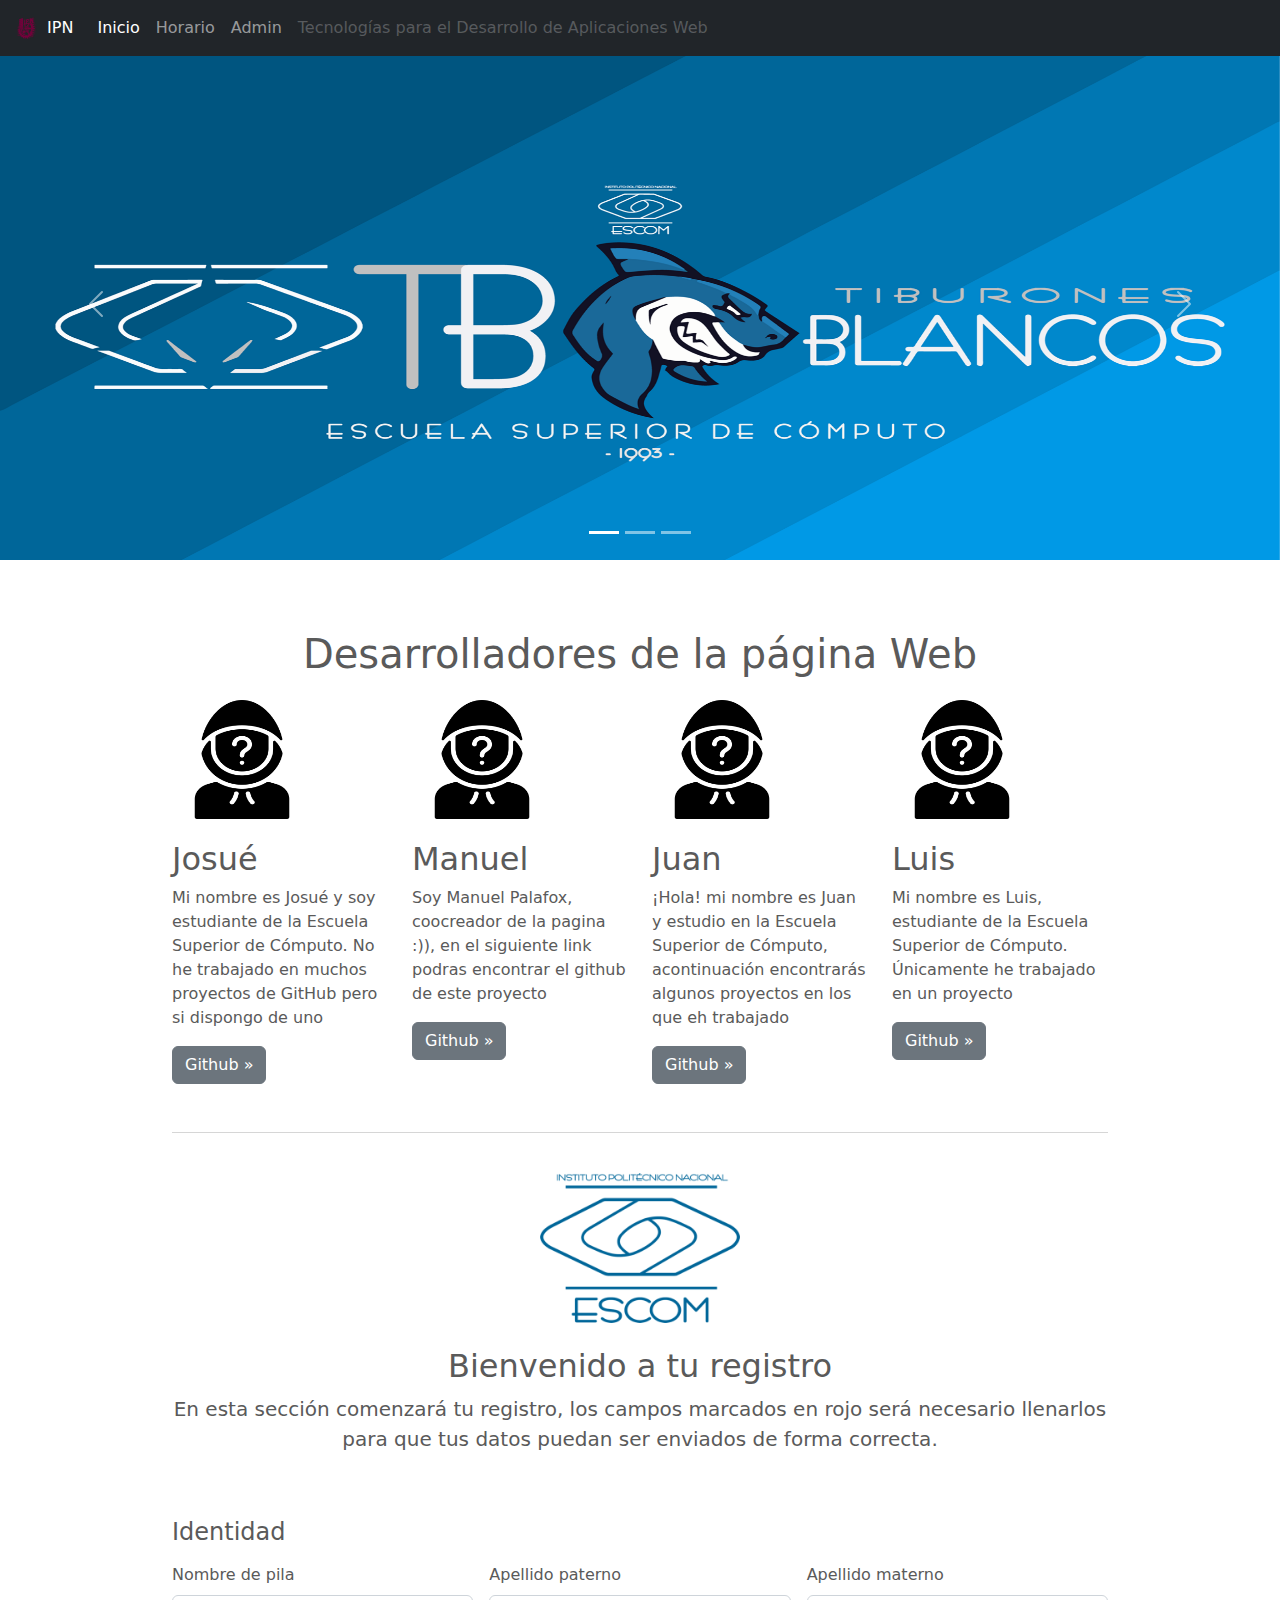
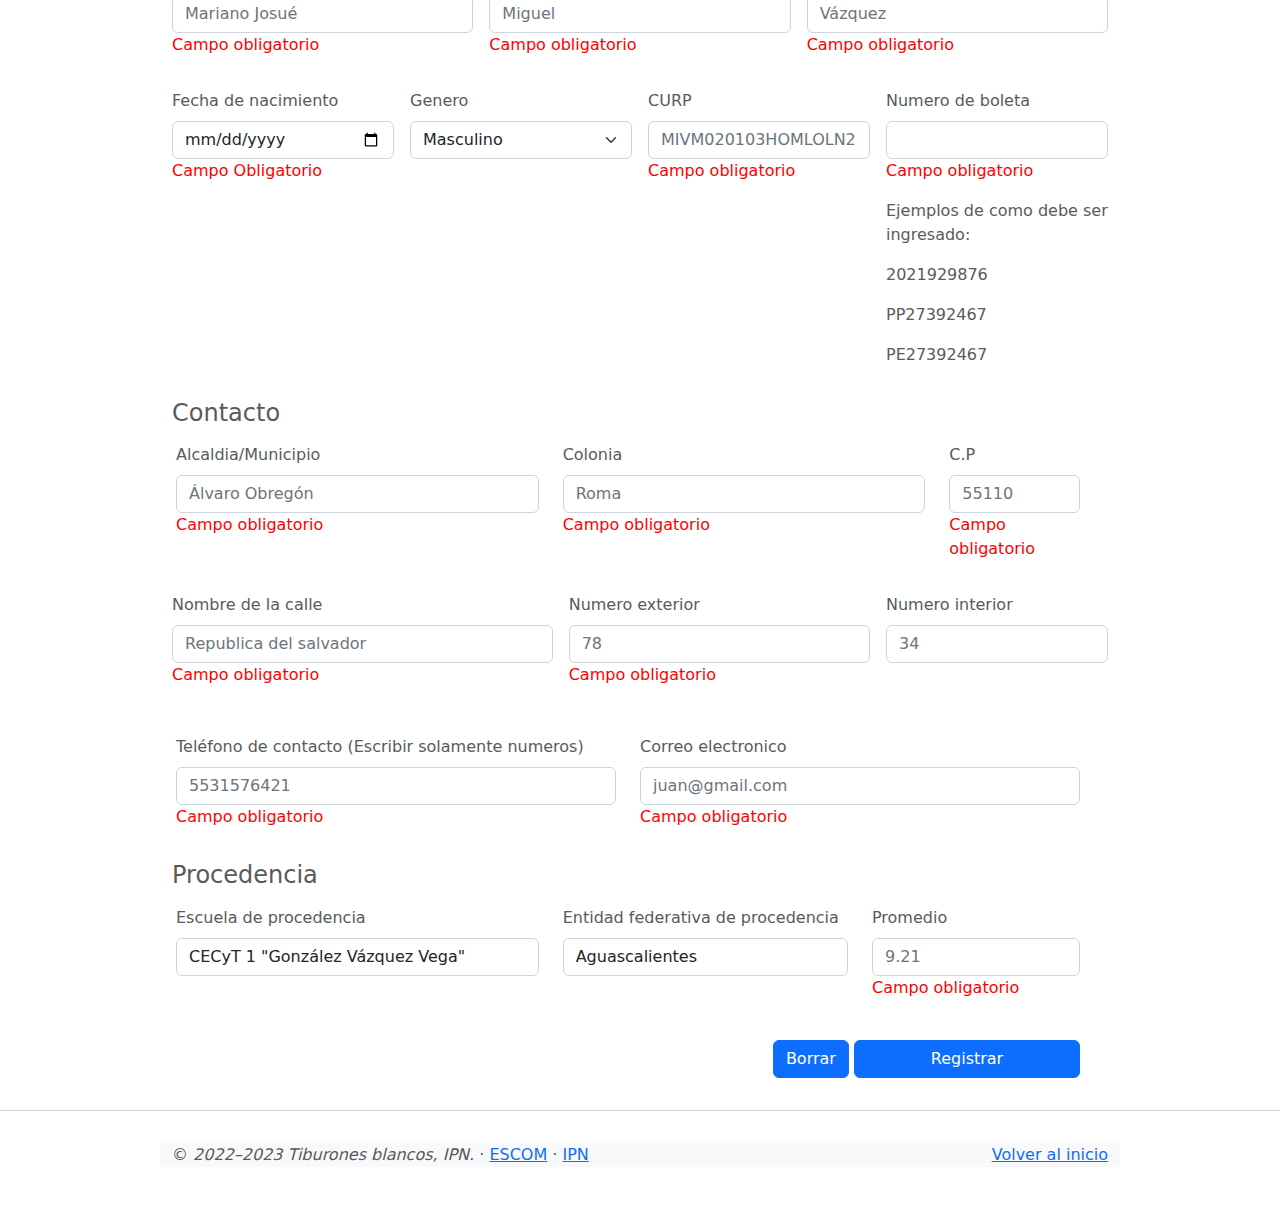
<file: index.html>
<!doctype html>
<html lang="en">
  <head>
    <meta charset="utf-8">
    <meta name="viewport" content="width=device-width, initial-scale=1">
    <meta name="description" content="">
    <meta name="author" content="Mark Otto, Jacob Thornton, and Bootstrap contributors">
    <meta name="generator" content="Hugo 0.104.2">
    <title>Registro de alumnos</title>
    <link rel="icon" href="./Img/ESCOM_logo.ico">
    <link rel="canonical" href="https://getbootstrap.com/docs/5.2/examples/carousel/">
    <link href="./CSS/bootstrap.min.css" rel="stylesheet">
    

    <style>
      /*Estilos para la seccion del carousel*/
      .bd-placeholder-img {
        font-size: 1.125rem;
        text-anchor: middle;
        -webkit-user-select: none;
        -moz-user-select: none;
        user-select: none;
      }

      @media (min-width: 768px) {
        .bd-placeholder-img-lg {
          font-size: 3.5rem;
        }
      }

      .b-example-divider {
        height: 3rem;
        background-color: rgba(0, 0, 0, .1);
        border: solid rgba(0, 0, 0, .15);
        border-width: 1px 0;
        box-shadow: inset 0 .5em 1.5em rgba(0, 0, 0, .1), inset 0 .125em .5em rgba(0, 0, 0, .15);
      }

      .b-example-vr {
        flex-shrink: 0;
        width: 1.5rem;
        height: 100vh;
      }

      .bi {
        vertical-align: -.125em;
        fill: currentColor;
      }

      .nav-scroller {
        position: relative;
        z-index: 2;
        height: 2.75rem;
        overflow-y: hidden;
      }

      .nav-scroller .nav {
        display: flex;
        flex-wrap: nowrap;
        padding-bottom: 1rem;
        margin-top: -1px;
        overflow-x: auto;
        text-align: center;
        white-space: nowrap;
        -webkit-overflow-scrolling: touch;
      } 
      /*Fin de los estilos de carousel*/
      
      /*Inicio de los estilos del registro */
      .bd-placeholder-img {
        font-size: 1.125rem;
        text-anchor: middle;
        -webkit-user-select: none;
        -moz-user-select: none;
        user-select: none;
      }

      @media (min-width: 768px) {
        .bd-placeholder-img-lg {
          font-size: 3.5rem;
        }
      }

      .b-example-divider {
        height: 3rem;
        background-color: rgba(0, 0, 0, .1);
        border: solid rgba(0, 0, 0, .15);
        border-width: 1px 0;
        box-shadow: inset 0 .5em 1.5em rgba(0, 0, 0, .1), inset 0 .125em .5em rgba(0, 0, 0, .15);
      }

      .b-example-vr {
        flex-shrink: 0;
        width: 1.5rem;
        height: 100vh;
      }

      .bi {
        vertical-align: -.125em;
        fill: currentColor;
      }

      .nav-scroller {
        position: relative;
        z-index: 2;
        height: 2.75rem;
        overflow-y: hidden;
      }

      .nav-scroller .nav {
        display: flex;
        flex-wrap: nowrap;
        padding-bottom: 1rem;
        margin-top: -1px;
        overflow-x: auto;
        text-align: center;
        white-space: nowrap;
        -webkit-overflow-scrolling: touch;
      }

      /*Clase de estilo de texto invalido*/
      .invalid-msg{
        color:red;
      }

      /*Fin de los estilos del registro*/
    </style>

    <!-- Custom styles for this template -->
    <link href="./CSS/carousel.css" rel="stylesheet">
    <link href="./CSS/form-validation.css" rel="stylesheet">
    
  </head>

    <body onload="ocultarCampo()">

    <header>
      <nav class="navbar navbar-expand-md navbar-dark fixed-top bg-dark" >
        <div class="container-fluid">
          <a class="navbar-brand" target="_blank" href="https://www.ipn.mx/" class="d-inline-block align-text-top" style="font-size: medium;">
            <img src="./Img/ipn.png" alt="ESCOM logo" width="30" height="25">
             IPN
          </a>
          <button class="navbar-toggler" type="button" data-bs-toggle="collapse" data-bs-target="#navbarCollapse" aria-controls="navbarCollapse" aria-expanded="false" aria-label="Toggle navigation">
            <span class="navbar-toggler-icon"></span>
          </button>
          <div class="collapse navbar-collapse" id="navbarCollapse">
            <ul class="navbar-nav me-auto mb-2 mb-md-0">
              <li class="nav-item">
                <a class="nav-link active" aria-current="page" href="./index.html">Inicio</a>
              </li>
              <li class="nav-item">
                <a class="nav-link" aria-current="page" href="./Recuperacion_de_horario.html">Horario</a>
              </li>
              <li class="nav-item">
                <a class="nav-link" href="./Pagina_principal.html">Admin</a>
              </li>
              <li class="nav-item">
                <a class="nav-link disabled">Tecnologías para el Desarrollo de Aplicaciones Web</a>
              </li>
            </ul>
          </div>
        </div>
      </nav>
    </header>



  <!-- Fondo del carousel -->
  <div id="myCarousel" class="carousel slide" data-bs-ride="carousel">
    <div class="carousel-indicators">
      <button type="button" data-bs-target="#myCarousel" data-bs-slide-to="0" class="active" aria-current="true" aria-label="Slide 1"></button>
      <button type="button" data-bs-target="#myCarousel" data-bs-slide-to="1" aria-label="Slide 2"></button>
      <button type="button" data-bs-target="#myCarousel" data-bs-slide-to="2" aria-label="Slide 3"></button>
    </div>
    <div class="carousel-inner">
      <div class="carousel-item active">
        <img src="./Img/ESCOM_NI.png" class="d-block w-100" alt="ESCOM" width="100px" height="550px">
        <svg class="bd-placeholder-img" width="100%" height="100%" xmlns="http://www.w3.org/2000/svg" aria-hidden="true" preserveAspectRatio="xMidYMid slice" focusable="false"><rect width="100%" height="100%" fill="#777"/></svg>

        <div class="container">
          <div class="carousel-caption text-start">
           <!-- <h1>Example headline.</h1>
            <p>Some representative placeholder content for the first slide of the carousel.</p>
            <p><a class="btn btn-lg btn-primary" href="#">Sign up today</a></p>-->
          </div>
        </div>
      </div>
      <div class="carousel-item">
        <img src="./Img/logo_reciente.png" class="d-block w-100" alt="ESCOM" width="100px" height="550px">
        <svg class="bd-placeholder-img" width="100%" height="100%" xmlns="http://www.w3.org/2000/svg" aria-hidden="true" preserveAspectRatio="xMidYMid slice" focusable="false"><rect width="100%" height="100%" fill="#777"/></svg>
        <div class="container">
          <div class="carousel-caption textc" >
            <h1>¡FELICIDADES ALUMNOS DE NUEVO INGRESO!</h1>
          </div>
        </div>
      </div>
      <div class="carousel-item">
        <img src="./Img/Mural.jpg" class="d-block w-100" alt="ESCOM" width="100px" height="512px">
        <svg class="bd-placeholder-img" width="100%" height="100%" xmlns="http://www.w3.org/2000/svg" aria-hidden="true" preserveAspectRatio="xMidYMid slice" focusable="false"><rect width="100%" height="100%" fill="#777"/></svg>

        <div class="container">
          <div class="carousel-caption text-end">
            <h1 class="textc">ESCOM ofrece las siguientes carreras</h1>
            <p class="textc">M. en C. en Sistemas Computacionales Móviles</p>
            <p class="textc">Ingeniería en Sistemas Computacionales</p>
            <p class="textc">Ingeniería en Inteligencia Artificial</p>
            <p class="textc">Licenciatura en Ciencia de Datos</p>
            <p><a class="btn btn-lg btn-primary" target="_blank" href="https://www.escom.ipn.mx/#">Oferta educativa ESCOM</a></p>
          </div>
        </div>
      </div>
      
    </div>
    <button class="carousel-control-prev" type="button" data-bs-target="#myCarousel" data-bs-slide="prev">
      <span class="carousel-control-prev-icon" aria-hidden="true"></span>
      <span class="visually-hidden">Anterior</span>
    </button>
    <button class="carousel-control-next" type="button" data-bs-target="#myCarousel" data-bs-slide="next">
      <span class="carousel-control-next-icon" aria-hidden="true"></span>
      <span class="visually-hidden">Siguiente</span>
    </button>
  </div>

  <!-- Perfiles -->
   <div class="container marketing">
    
    <!-- Crearemos cuatro columnas que nos mostraran los perfiles de los autores-->
    <div class="row">
      <p style="text-align: center;" class="fs-1">Desarrolladores de la página Web<br></p>
      <div class="col-lg-3">
        <div class="circulo">
          <img src="./Img/Perfil.png " alt="" class="image">
        </div>
        <h2 class="fw-normal l">Josué</h2>
        <p>Mi nombre es Josué y soy estudiante de la Escuela Superior de Cómputo. No he trabajado en muchos proyectos de GitHub pero si dispongo de uno</p>
        <p><a class="btn btn-secondary" target="_blank" href="https://github.com/JMV76489">Github &raquo;</a></p>
      </div><!-- /.col-lg-3 -->
      <div class="col-lg-3">
        <div class="circulo">
          <img src="./Img/Perfil.png " alt="" class="image">
        </div>
        <h2 class="fw-normal">Manuel</h2>
        <p>Soy Manuel Palafox, coocreador de la pagina :)), en el siguiente link podras encontrar el github de este proyecto</p>
        <p><a class="btn btn-secondary" target="_blank" href="https://github.com/ManuPalafox/Proyecto-WEB">Github &raquo;</a></p>
      </div><!-- /.col-lg-3 -->
      <div class="col-lg-3">
        <div class="circulo">
          <img src="./Img/Perfil.png " alt="" class="image">
        </div>
        <h2 class="fw-normal">Juan</h2>
        <p>¡Hola! mi nombre es Juan y estudio en la Escuela Superior de Cómputo, acontinuación encontrarás algunos proyectos en los que eh trabajado</p>
        <p><a class="btn btn-secondary" target="_blank" href="https://github.com/Ant178">Github &raquo;</a></p>
      </div><!-- /.col-lg-3 -->
      <div class="col-lg-3">
        <div class="circulo">
          <img src="./Img/Perfil.png " alt="" class="image">
        </div>
        <h2 class="fw-normal">Luis</h2>
        <p>Mi nombre es Luis, estudiante de la Escuela Superior de Cómputo. Únicamente he trabajado en un proyecto</p>
        <p><a class="btn btn-secondary" target="_blank" href="https://github.com/LuisEBLeon">Github &raquo;</a></p>
      </div><!-- /.col-lg-3 -->
    </div><!-- /.row -->

    <!--Contenido general -->
    <hr class="featurette-divider">
    <!-- /END THE FEATURETTES -->

  </div>
   
  <!-- Registro del alumno -->
  <div class="container">
  <main>
    <div class="py-5 text-center">
      <img class="d-block mx-auto mb-4" src="./Img/ESCOM_logo.png" alt="" width="200px" height="150px">
      <h2>Bienvenido a tu registro</h2>
      <p class="lead">En esta sección comenzará tu registro, los campos marcados en rojo será necesario llenarlos para que tus datos puedan ser enviados de forma correcta.</p>
    </div>

    
    <div class="row g-5">
      <div class="col-sm-6 col-md-7 col-lg-8">
        <h4 class="mb-3 ">Identidad</h4>
        <form class="needs-validation" method="post" id="formularioDatos" action="prueba.php">
          <div class="row g-3">
            <div class="col-md-4">
              <label for="Nombre_pila" class="form-label">Nombre de pila</label>
              <input type="text" class="form-control" id="Nombre_pila" name="pila" placeholder="Mariano Josué" value="" required>
              <div class="invalid-msg" id="error-Nombre_pila">
                <p>Campo obligatorio<p>
              </div>
            </div>

            <div class="col-md-4">  
              <label for="A_paterno" class="form-label">Apellido paterno</label>
              <input type="text" class="form-control" id="A_paterno" name="AP" placeholder="Miguel" value="" required>
              <div class="invalid-msg" id="error-A_paterno">
                <p>Campo obligatorio<p>
              </div>
            </div>

            <div class="col-md-4">
              <label for="A_materno" class="form-label">Apellido materno</label>
              <input type="text" class="form-control" id="A_materno" name="AM" placeholder="Vázquez" value="" required>
              <div class="invalid-msg" id="error-A_materno">
                <p>Campo obligatorio<p>
              </div>
            </div>
  
            <div class="col-md-3">
              <label for="fecha_nac" class="form-label">Fecha de nacimiento</label>
              <input type="date" class="form-control" id="fecha_nac" name="FN" placeholder="" onchange= "validarFecha()" required>
              <div class="invalid-msg" id="error-fecha_nac">
                <p>Campo Obligatorio<p>
              </div>
            </div>
            <div class="col-md-3">
              <label for="Genero" class="form-label">Genero</label>
              <select id="GeneroSelect" class="form-select" name="Gen" required>
              <option value="" disabled>--Seleccione el genero--</option>
              <option value="M">Masculino</option>
              <option value="F">Femenino</option>
            </select>
            <div class="invalid-feedback">
              Elija su genero.
            </div>
          </div>

          <div class="col-md-3">
            <label for="Curp" class="form-label">CURP</label>
            <input type="text" class="form-control" id="Curp" name="CURP" placeholder="MIVM020103HOMLOLN2" required>
            <div class="invalid-msg" id="error-Curp">
              <p>Campo obligatorio<p>
            </div>
          </div>

          <div class="col-md-3">
            <label for="Boleta" class="form-label">Numero de boleta</label>
            <input type="text" class="form-control" id="Boleta" name="NB" placeholder="" required >
            <div class="invalid-msg" id="error-Boleta">
              <p>Campo obligatorio<p>
            </div>
            <p>Ejemplos de como debe ser ingresado:</p>
            <p>2021929876</p>
            <p>PP27392467</p>
            <p>PE27392467</p>
          </div>
          <!--Contacto-->
          <br>
          <h4 class="mb-3">Contacto</h4>
              <div class="row g">
                <div class="col-sm-5">
                  <label for="Alcaldia" class="form-label">Alcaldia/Municipio</label>
                  <input type="text" class="form-control" id="Alcaldia" name="ALC" placeholder="Álvaro Obregón" required>
                  <div class="invalid-msg" id="error-Alcaldia">
                    <p>Campo obligatorio<p>
                  </div>
                </div>
                <div class="col-sm-5">
                  <label for="Colonia" class="form-label">Colonia</label>
                  <input type="text" class="form-control" id="Colonia" name="Col" placeholder="Roma" required>
                  <div class="invalid-msg" id="error-Colonia">
                    <p>Campo obligatorio<p>
                  </div>
                </div>
                <div class="col-sm-2">
                  <label for="CP" class="form-label">C.P</label>
                  <input type="text" class="form-control" id="CP" name="CP" placeholder="55110" required>
                  <div class="invalid-msg" id="error-CP">
                    <p>Campo obligatorio<p>
                  </div>
                </div>
              </div>
              <div class="col-sm-5">
                  <label for="calle" class="form-label">Nombre de la calle</label>
                  <input type="text" class="form-control" id="calle" name="NC" placeholder="Republica del salvador" value="" required>
                  <div class="invalid-msg" id="error-calle">
                    <p>Campo obligatorio<p>
                  </div>
              </div>
                <div class="col-sm-4">
                  <label for="num_e" class="form-label">Numero exterior</label>
                  <input type="text" class="form-control" id="num_e" name="NE" placeholder="78" required>
                  <div class="invalid-msg" id="error-num_e">
                    <p>Campo obligatorio<p>
                  </div>
                </div>
                <div class="col-sm-3">
                  <label for="num_i" class="form-label">Numero interior</label>
                  <input type="text" class="form-control" id="num_i" name="NI" placeholder="34">
                  <div class="invalid-msg" id="error-num_i">
                    <p><p>
                  </div>
                </div>
                <div class="row gy-3">
                  <div class="col-md-6">
                    <label for="telefono" class="form-label">Teléfono de contacto (Escribir solamente numeros)</label>
                    <input type="tel" class="form-control" id="telefono" name="Tel" placeholder="5531576421" required>
                    <div class="invalid-msg" id="error-telefono">
                      <p>Campo obligatorio<p>
                    </div>
                  </div>
      
                  <div class="col-md-6">
                    <label for="correo" class="form-label">Correo electronico</label>
                    <input type="email" class="form-control" id="correo" name="C" placeholder="juan@gmail.com" required>
                    <div class="invalid-msg" id="error-correo">
                      <p>Campo obligatorio<p>
                    </div>
                  </div>
                </div>
             <br>
            <!--Agregar escuela de procedencia cecyts,cet u otros, Entidad federativa 32 estados
            Nombre de la escuela, Promedio, escom fue:...-->
            <h4 class="mb-3">Procedencia</h4>

            

              <div class="row g">
                <div class="col-md-5">
                  <label for="esc_p" class="form-label">Escuela de procedencia</label>
                  <select class="form-control" id="esc_p" placeholder=""  name="EscProc" value="" onchange="mostrarCampo(this.options[this.selectedIndex].value)" required>
                    <option value="" disabled>--Seleccione escuela de procedencia--</option>
                    <option value="CECyT1">CECyT 1 "González Vázquez Vega"</option>
                    <option value="CECyT2">CECyT 2 "Miguel Bernard"</option>
                    <option value="CECyT3">CECyT 3 "Estanislao Ramírez Ruiz"</option>
                    <option value="CECyT4">CECyT 4 "Lázaro Cárdenas"</option>
                    <option value="CECyT5">CECyT 5 "Benito Juárez García"</option>
                    <option value="CECyT6">CECyT 6 "Miguel Othón de Mendizábal"</option>
                    <option value="CECyT7">CECyT 7 "Cuauhtémoc"</option>
                    <option value="CECyT8">CECyT 8 "Narciso Bassols García"</option>
                    <option value="CECyT9">CECyT 9 "Juan de Dios Bátiz"</option>
                    <option value="CECyT10">CECyT 10 "Carlos Vallejo Márquez"</option>
                    <option value="CECyT11">CECyT 11 "Wilfrido Massieu Pérez"</option>
                    <option value="CECyT12">CECyT 12 "José María Morelos y Pavón"</option>
                    <option value="CECyT13">CECyT 13 "Ricardo Flores Magón"</option>
                    <option value="CECyT14">CECyT 14 "Luis Enrique Erro"</option>
                    <option value="CECyT15">CECyT 15 "Diódoro Antúnez Echegaray"</option>
                    <option value="CECyT16">CECyT 16 "Hidalgo"</option>
                    <option value="CECyT19">CECyT 19 “Leona Vicario”</option>
                    <option value="CET1">CET 1 “Walter Cross Buchanan”</option>
                    <option value="otro">Otro</option>
                  </select>
                  <div id="otrocampo">
                    <input type="text" class="form-control" id="esc_p_otro" name ="otro" placeholder="Escriba el nombre de su escuela de procedencia">
                    </div>
                    <div class="invalid-msg" id="error-esc_p_otro">
                      <p><p>
                    </div>
                  </div>
                  <div class="col-sm-4">
                    <label for="ent_p" class="form-label">Entidad federativa de procedencia</label>
                    <select class="form-control" id="ent_p" placeholder=""  name="EFP" value="" required>
                      <option value="Aguascalientes">Aguascalientes</option>
                      <option value="Baja California">Baja California</option>
                      <option value="Baja California Sur">Baja California Sur</option>
                      <option value="Campeche">Campeche</option>
                      <option value="Chiapas">Chiapas</option>
                      <option value="Chihuahua">Chihuahua</option>
                      <option value="CDMX">Ciudad de México</option>
                      <option value="Coahuila">Coahuila</option>
                      <option value="Colima">Colima</option>
                      <option value="Durango">Durango</option>
                      <option value="Estado de México">Estado de México</option>
                      <option value="Guanajuato">Guanajuato</option>
                      <option value="Guerrero">Guerrero</option>
                      <option value="Hidalgo">Hidalgo</option>
                      <option value="Jalisco">Jalisco</option>
                      <option value="Michoacán">Michoacán</option>
                      <option value="Morelos">Morelos</option>
                      <option value="Nayarit">Nayarit</option>
                      <option value="Nuevo León">Nuevo León</option>
                      <option value="Oaxaca">Oaxaca</option>
                      <option value="Puebla">Puebla</option>
                      <option value="Querétaro">Querétaro</option>
                      <option value="Quintana Roo">Quintana Roo</option>
                      <option value="San Luis Potosí">San Luis Potosí</option>
                      <option value="Sinaloa">Sinaloa</option>
                      <option value="Sonora">Sonora</option>
                      <option value="Tabasco">Tabasco</option>
                      <option value="Tamaulipas">Tamaulipas</option>
                      <option value="Tlaxcala">Tlaxcala</option>
                      <option value="Veracruz">Veracruz</option>
                      <option value="Yucatán">Yucatán</option>
                      <option value="Zacatecas">Zacatecas</option>
                    </select>

                  </div>
                
                  <div class="col-md-3">
                      <label for="promedio" class="form-label">Promedio</label>
                      <input type="text" class="form-control" id="promedio" name="Prom" placeholder="9.21" required>
                      <div class="invalid-msg" id="error-promedio">
                        <p>Campo obligatorio<p>
                      </div>
                  </div> 
                  
          <!--<hr class="my-4">-->
          <div style="text-align:end">
          <br>
          <input class="btn btn-primary btn-md" type="reset" value="Borrar" onclick="resetFormData()">
          <input class="btn btn-primary btn-md" value="Registrar" onclick="checkBeforeSend()">
          </div>
        </form>
      </div>
    </div>
  </main>
</div>
    <script src="./JS/bootstrap.bundle.min.js"></script>
    <script src="./JS/form-validation.js"></script>
    <script src="https://code.jquery.com/jquery-3.3.1.js"></script>

<hr class="featurette-divider bg-light">

  <!-- FOOTER -->
  <footer class="container bg-light">
    <p class="float-end"><a href="#">Volver al inicio</a></p>
    <p>&copy; <i>2022–2023 Tiburones blancos, IPN.</i> &middot; <a target="_blank" href="https://www.escom.ipn.mx/">ESCOM</a> &middot; <a target="_blank" href="https://www.ipn.mx/">IPN</a></p>
  </footer>
  </body>

<!-- Modal de invalido-->
<div class="modal fade" id="incorrectPopUp" tabindex="-1" aria-labelledby="incorrectPopUpModalLabel" aria-hidden="true">
  <div class="modal-dialog">
    <div class="modal-content">
      <div class="modal-header">
        <h5 class="modal-title" id="incorrectPopUpModalLabel">DATOS INVALIDOS</h5>
        <button type="button" class="btn-close" data-bs-dismiss="modal" aria-label="Close"></button>
      </div>
      <div class="modal-body">
        FAVOR DE REVISAR QUE LOS DATOS INGRESADOS ESTÉN CORRECTOS Y QUE LOS CAMPOS OBLIGATORIOS SE ENCUENTREN LLENOS
      </div>
      <div class="modal-footer">
        <button type="button" class="btn btn-secondary" data-bs-dismiss="modal">Cerrar</button>
      </div>
    </div>
  </div>
</div>

<!-- Modal de verificacion antes de enviar -->
<div class="modal fade" id="correctPopUp" tabindex="-1" aria-labelledby="correctPopUpModalLabel" aria-hidden="true">
  <div class="modal-dialog">
    <div class="modal-content">
      <div class="modal-header">
        <h5 class="modal-title" id="correctPopUpModalLabel">DATOS CORRECTOS</h5>
        <button type="button" class="btn-close" data-bs-dismiss="modal" aria-label="Close"></button>
      </div>
      <div class="modal-body">
        Hola “el nombre del alumno”, verifica que los datos que ingresaste sean correctos:
      </div>
      <div class="modal-footer">
        <button type="button" class="btn btn-secondary" data-bs-dismiss="modal">Editar</button>
        <input type="submit" class="btn btn-primary" onclick="submitForm()" > </button> 
        <!-- <input type="submit" class="btn btn-primary" value="Aceptar y continuar"> -->
      </div>
    </div>
  </div>
</div>

</html>
</file>
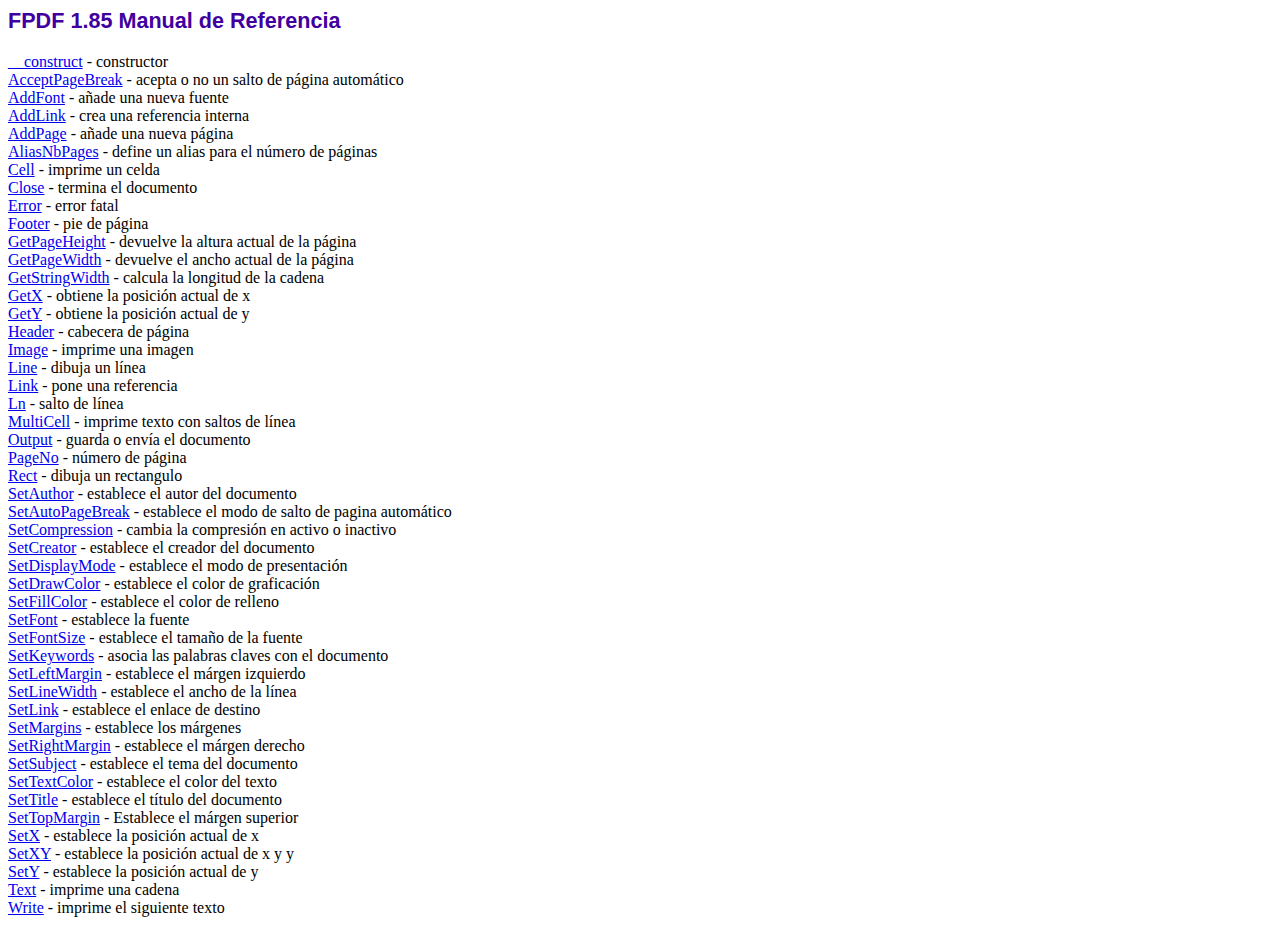
<file: fpdf185/doc/index.htm>
<!DOCTYPE html PUBLIC "-//W3C//DTD HTML 4.01 Transitional//EN">
<html>
<head>
<meta http-equiv="Content-Type" content="text/html; charset=ISO-8859-1">
<title>FPDF 1.85 Manual de Referencia</title>
<link type="text/css" rel="stylesheet" href="../fpdf.css">
</head>
<body>
<h1>FPDF 1.85 Manual de Referencia</h1>
<a href="__construct.htm">__construct</a> - constructor<br>
<a href="acceptpagebreak.htm">AcceptPageBreak</a> - acepta o no un salto de p�gina autom�tico<br>
<a href="addfont.htm">AddFont</a> - a�ade una nueva fuente<br>
<a href="addlink.htm">AddLink</a> - crea una referencia interna<br>
<a href="addpage.htm">AddPage</a> - a�ade una nueva p�gina<br>
<a href="aliasnbpages.htm">AliasNbPages</a> - define un alias para el n�mero de p�ginas<br>
<a href="cell.htm">Cell</a> - imprime un celda<br>
<a href="close.htm">Close</a> - termina el documento<br>
<a href="error.htm">Error</a> - error fatal<br>
<a href="footer.htm">Footer</a> - pie de p�gina<br>
<a href="getpageheight.htm">GetPageHeight</a> - devuelve la altura actual de la p�gina<br>
<a href="getpagewidth.htm">GetPageWidth</a> - devuelve el ancho actual de la p�gina<br>
<a href="getstringwidth.htm">GetStringWidth</a> - calcula la longitud de la cadena<br>
<a href="getx.htm">GetX</a> - obtiene la posici�n actual de x<br>
<a href="gety.htm">GetY</a> - obtiene la posici�n actual de y<br>
<a href="header.htm">Header</a> - cabecera de p�gina<br>
<a href="image.htm">Image</a> - imprime una imagen<br>
<a href="line.htm">Line</a> - dibuja un l�nea<br>
<a href="link.htm">Link</a> - pone una referencia<br>
<a href="ln.htm">Ln</a> - salto de l�nea<br>
<a href="multicell.htm">MultiCell</a> - imprime texto con saltos de l�nea<br>
<a href="output.htm">Output</a> - guarda o env�a el documento<br>
<a href="pageno.htm">PageNo</a> - n�mero de p�gina<br>
<a href="rect.htm">Rect</a> - dibuja un rectangulo<br>
<a href="setauthor.htm">SetAuthor</a> - establece el autor del documento<br>
<a href="setautopagebreak.htm">SetAutoPageBreak</a> - establece el modo de salto de pagina autom�tico<br>
<a href="setcompression.htm">SetCompression</a> - cambia la compresi�n en activo o inactivo<br>
<a href="setcreator.htm">SetCreator</a> - establece el creador del documento<br>
<a href="setdisplaymode.htm">SetDisplayMode</a> - establece el modo de presentaci�n<br>
<a href="setdrawcolor.htm">SetDrawColor</a> - establece el color de graficaci�n<br>
<a href="setfillcolor.htm">SetFillColor</a> - establece el color de relleno<br>
<a href="setfont.htm">SetFont</a> - establece la fuente<br>
<a href="setfontsize.htm">SetFontSize</a> - establece el tama�o de la fuente<br>
<a href="setkeywords.htm">SetKeywords</a> - asocia las palabras claves con el documento<br>
<a href="setleftmargin.htm">SetLeftMargin</a> - establece el m�rgen izquierdo<br>
<a href="setlinewidth.htm">SetLineWidth</a> - establece el ancho de la l�nea<br>
<a href="setlink.htm">SetLink</a> - establece el enlace de destino<br>
<a href="setmargins.htm">SetMargins</a> - establece los m�rgenes<br>
<a href="setrightmargin.htm">SetRightMargin</a> - establece el m�rgen derecho<br>
<a href="setsubject.htm">SetSubject</a> - establece el tema del documento<br>
<a href="settextcolor.htm">SetTextColor</a> - establece el color del texto<br>
<a href="settitle.htm">SetTitle</a> - establece el t�tulo del documento<br>
<a href="settopmargin.htm">SetTopMargin</a> - Establece el m�rgen superior<br>
<a href="setx.htm">SetX</a> - establece la posici�n actual de x<br>
<a href="setxy.htm">SetXY</a> - establece la posici�n actual de x y y<br>
<a href="sety.htm">SetY</a> - establece la posici�n actual de y<br>
<a href="text.htm">Text</a> - imprime una cadena<br>
<a href="write.htm">Write</a> - imprime el siguiente texto<br>
</body>
</html>
</file>
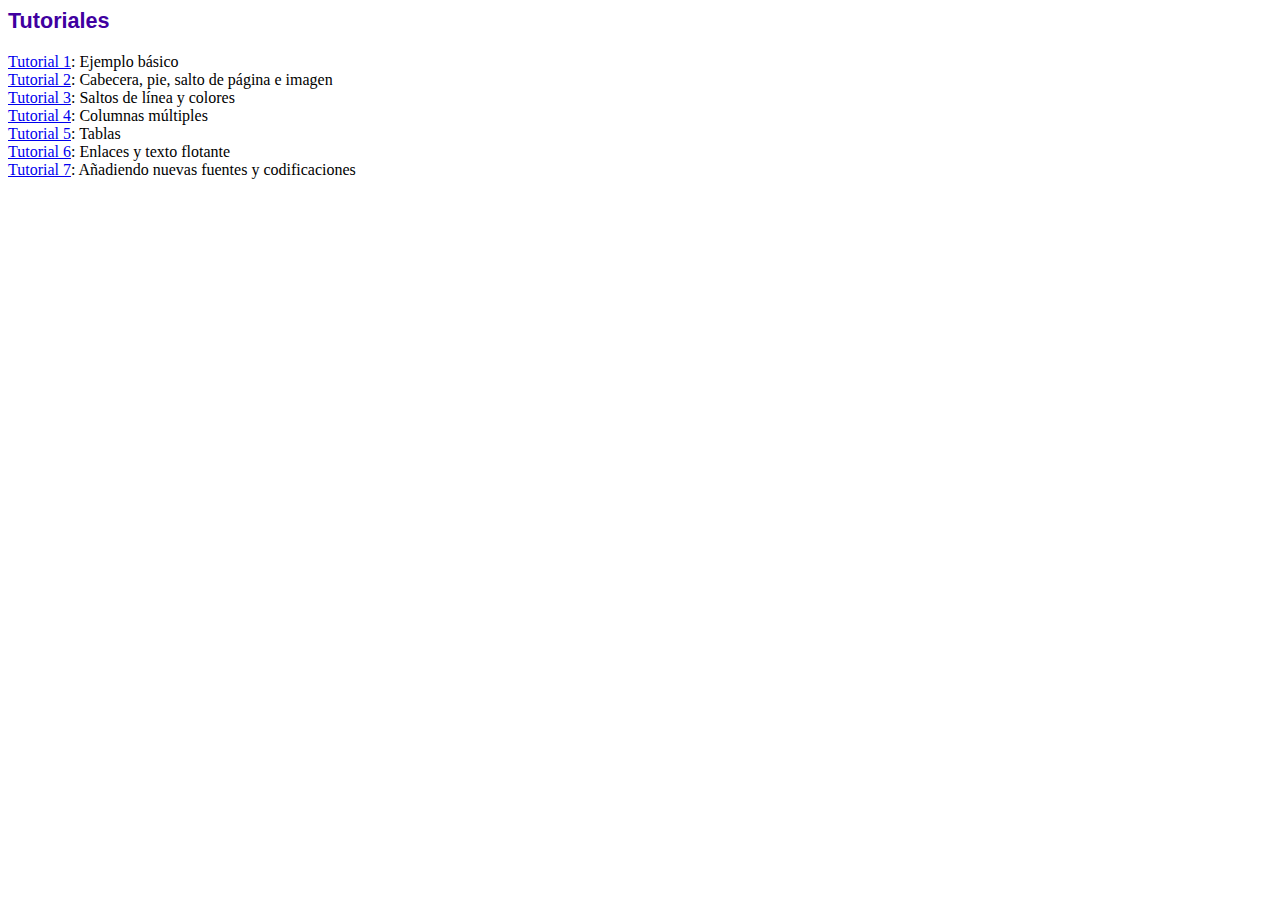
<file: fpdf185/tutorial/index.htm>
<!DOCTYPE html PUBLIC "-//W3C//DTD HTML 4.01 Transitional//EN">
<html>
<head>
<meta http-equiv="Content-Type" content="text/html; charset=ISO-8859-1">
<title>Tutoriales</title>
<link type="text/css" rel="stylesheet" href="../fpdf.css">
</head>
<body>
<h1>Tutoriales</h1>
<ul style="list-style-type:none; margin-left:0; padding-left:0">
<li><a href="tuto1.htm">Tutorial 1</a>: Ejemplo b�sico</li>
<li><a href="tuto2.htm">Tutorial 2</a>: Cabecera, pie, salto de p�gina e imagen</li>
<li><a href="tuto3.htm">Tutorial 3</a>: Saltos de l�nea y colores</li>
<li><a href="tuto4.htm">Tutorial 4</a>: Columnas m�ltiples</li>
<li><a href="tuto5.htm">Tutorial 5</a>: Tablas</li>
<li><a href="tuto6.htm">Tutorial 6</a>: Enlaces y texto flotante</li>
<li><a href="tuto7.htm">Tutorial 7</a>: A�adiendo nuevas fuentes y codificaciones</li>
</ul>
</body>
</html>
</file>
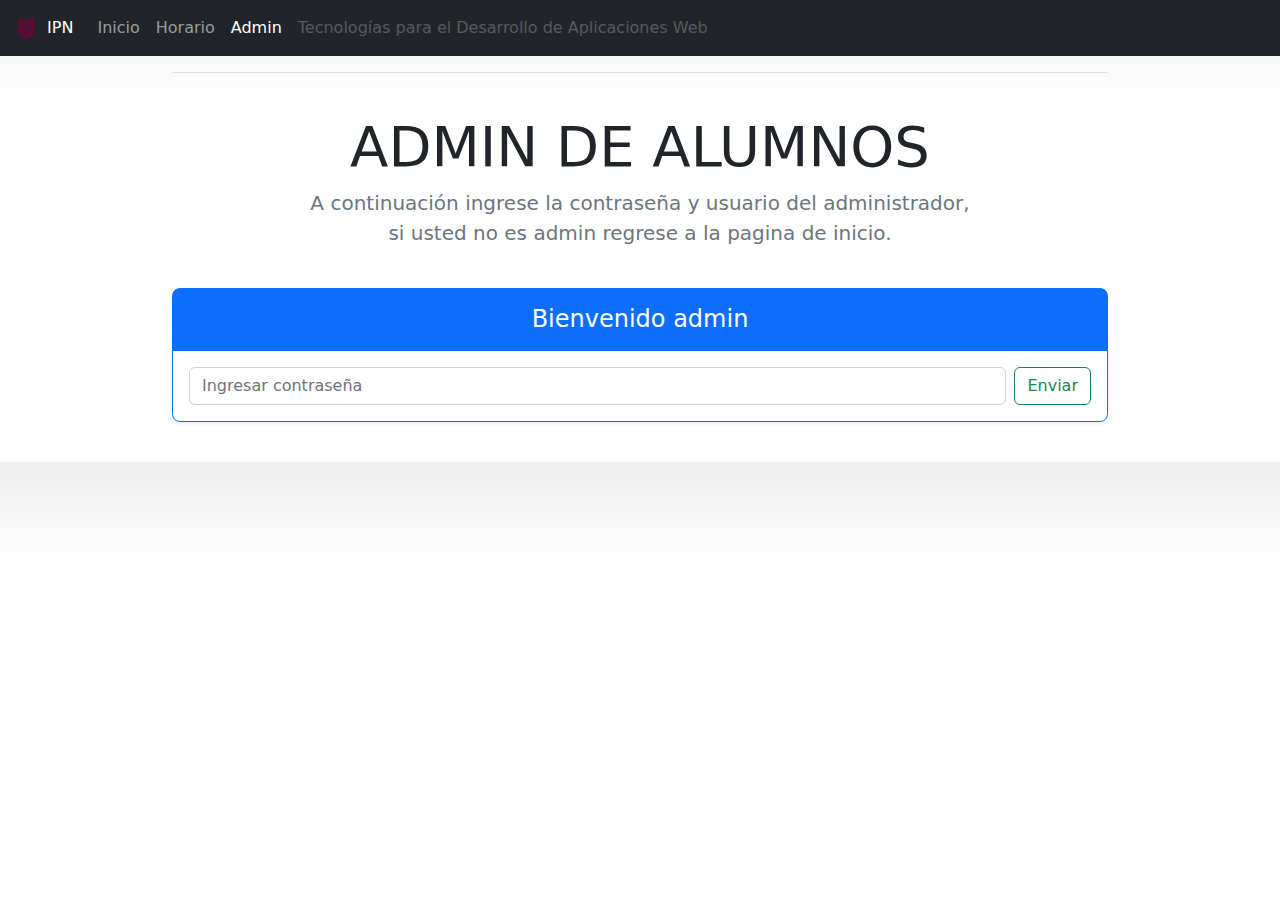
<file: Pagina_principal.html>
<!doctype html>
<html lang="en">
  <head>
    <meta charset="utf-8">
    <meta name="viewport" content="width=device-width, initial-scale=1">
    <meta name="description" content="">
    <title>Inicio de sesion</title>
    <link rel="icon" href="./Img/ipn_logo_ico.ico">
    <link rel="canonical" href="https://getbootstrap.com/docs/5.2/examples/pricing/">
    <link href="./CSS/bootstrap.min.css" rel="stylesheet">

    <style>
      .bd-placeholder-img {
        font-size: 1.125rem;
        text-anchor: middle;
        -webkit-user-select: none;
        -moz-user-select: none;
        user-select: none;
      }

      @media (min-width: 768px) {
        .bd-placeholder-img-lg {
          font-size: 3.5rem;
        }
      }

      .b-example-divider {
        height: 3rem;
        background-color: rgba(0, 0, 0, .1);
        border: solid rgba(0, 0, 0, .15);
        border-width: 1px 0;
        box-shadow: inset 0 .5em 1.5em rgba(0, 0, 0, .1), inset 0 .125em .5em rgba(0, 0, 0, .15);
      }

      .b-example-vr {
        flex-shrink: 0;
        width: 1.5rem;
        height: 100vh;
      }

      .bi {
        vertical-align: -.125em;
        fill: currentColor;
      }

      .nav-scroller {
        position: relative;
        z-index: 2;
        height: 2.75rem;
        overflow-y: hidden;
      }

      .nav-scroller .nav {
        display: flex;
        flex-wrap: nowrap;
        padding-bottom: 1rem;
        margin-top: -1px;
        overflow-x: auto;
        text-align: center;
        white-space: nowrap;
        -webkit-overflow-scrolling: touch;
      }
  
    </style>

    
    <!-- Custom styles for this template -->
    <link href="./CSS/pricing.css" rel="stylesheet">
  </head>
  <body>
    
 
    <header>
      <nav class="navbar navbar-expand-md navbar-dark fixed-top bg-dark" >
        <div class="container-fluid">
          <a class="navbar-brand" target="_blank" href="https://www.ipn.mx/" class="d-inline-block align-text-top" style="font-size: medium;">
            <img src="./Img/ipn.png" alt="ESCOM logo" width="30" height="25">
             IPN
          </a>
          <button class="navbar-toggler" type="button" data-bs-toggle="collapse" data-bs-target="#navbarCollapse" aria-controls="navbarCollapse" aria-expanded="false" aria-label="Toggle navigation">
            <span class="navbar-toggler-icon"></span>
          </button>
          <div class="collapse navbar-collapse" id="navbarCollapse">
            <ul class="navbar-nav me-auto mb-2 mb-md-0">
              <li class="nav-item">
                <a class="nav-link" aria-current="page" href="./index.html">Inicio</a>
              </li>
              <li class="nav-item">
                <a class="nav-link" aria-current="page" href="./Recuperacion_de_horario.html">Horario</a>
              </li>
              <li class="nav-item">
                <a class="nav-link active" href="./Pagina_principal.html">Admin</a>
              </li>
              <li class="nav-item">
                <a class="nav-link disabled">Tecnologías para el Desarrollo de Aplicaciones Web</a>
              </li>
            </ul>
          </div>
        </div>
      </nav>
    </header>




<svg xmlns="http://www.w3.org/2000/svg" style="display: none;">
  <symbol id="check" viewBox="0 0 16 16">
    <title>Check</title>
    <path d="M13.854 3.646a.5.5 0 0 1 0 .708l-7 7a.5.5 0 0 1-.708 0l-3.5-3.5a.5.5 0 1 1 .708-.708L6.5 10.293l6.646-6.647a.5.5 0 0 1 .708 0z"/>
  </symbol>
</svg>

<div class="container py-3">
  <header>
    <div class="d-flex flex-column flex-md-row align-items-center pb-3 mb-4 border-bottom">
      <a href="/" class="d-flex align-items-center text-dark text-decoration-none">
        <svg xmlns="http://www.w3.org/2000/svg" width="40" height="32" class="me-2" viewBox="0 0 118 94" role="img"><title>Bootstrap</title><path fill-rule="evenodd" clip-rule="evenodd" d="M24.509 0c-6.733 0-11.715 5.893-11.492 12.284.214 6.14-.064 14.092-2.066 20.577C8.943 39.365 5.547 43.485 0 44.014v5.972c5.547.529 8.943 4.649 10.951 11.153 2.002 6.485 2.28 14.437 2.066 20.577C12.794 88.106 17.776 94 24.51 94H93.5c6.733 0 11.714-5.893 11.491-12.284-.214-6.14.064-14.092 2.066-20.577 2.009-6.504 5.396-10.624 10.943-11.153v-5.972c-5.547-.529-8.934-4.649-10.943-11.153-2.002-6.484-2.28-14.437-2.066-20.577C105.214 5.894 100.233 0 93.5 0H24.508zM80 57.863C80 66.663 73.436 72 62.543 72H44a2 2 0 01-2-2V24a2 2 0 012-2h18.437c9.083 0 15.044 4.92 15.044 12.474 0 5.302-4.01 10.049-9.119 10.88v.277C75.317 46.394 80 51.21 80 57.863zM60.521 28.34H49.948v14.934h8.905c6.884 0 10.68-2.772 10.68-7.727 0-4.643-3.264-7.207-9.012-7.207zM49.948 49.2v16.458H60.91c7.167 0 10.964-2.876 10.964-8.281 0-5.406-3.903-8.178-11.425-8.178H49.948z" fill="currentColor"></path></svg>
        <span class="fs-4">Pricing example</span>
      </a>

      <nav class="d-inline-flex mt-2 mt-md-0 ms-md-auto">
        <a class="me-3 py-2 text-dark text-decoration-none" href="#">Features</a>
        <a class="me-3 py-2 text-dark text-decoration-none" href="#">Enterprise</a>
        <a class="me-3 py-2 text-dark text-decoration-none" href="#">Support</a>
        <a class="py-2 text-dark text-decoration-none" href="#">Pricing</a>
      </nav>
    </div>

    <div class="pricing-header p-3 pb-md-4 mx-auto text-center">
      <h1 class="display-4 fw-normal">ADMIN DE ALUMNOS</h1>
      <p class="fs-5 text-muted">A continuación ingrese la contraseña y usuario del administrador, si usted no es admin regrese a la pagina de inicio.</p>
    </div>
  </header>

  <main>
      <div class="col-md-12">
        <div class="card mb-4 rounded-3 shadow-sm border-primary">
          <div class="card-header py-3 text-bg-primary border-primary">
            <h4 class="my-0 fw-normal text-center">Bienvenido admin</h4>
          </div>
          <div class="card-body">
            <form class="d-flex" role="Ingresar contraseña" name="FORMU" >
              <input class="form-control me-2" type="password" name="contr" method="post" placeholder="Ingresar contraseña" aria-label="Ingresar contraseña">
                <button class="btn btn-outline-success" type="submit" onclick="contra()" >Enviar</button>
              
            </form>
            <script>
              function contra(){
                var n1 = parseFloat(document.FORMU.contr.value);
                var n2 = '12345';
                if(n1==n2){
                  FORMU.action="./CRUD/CRUD0/jvh-crud/alumno.php";
                }else{
                  alert('Contraseña incorrecta');
                }
              }
            </script>
          </div>
        </div>
      </div>
    </div>
  </main>

</div>
  </body>
</html>
</file>
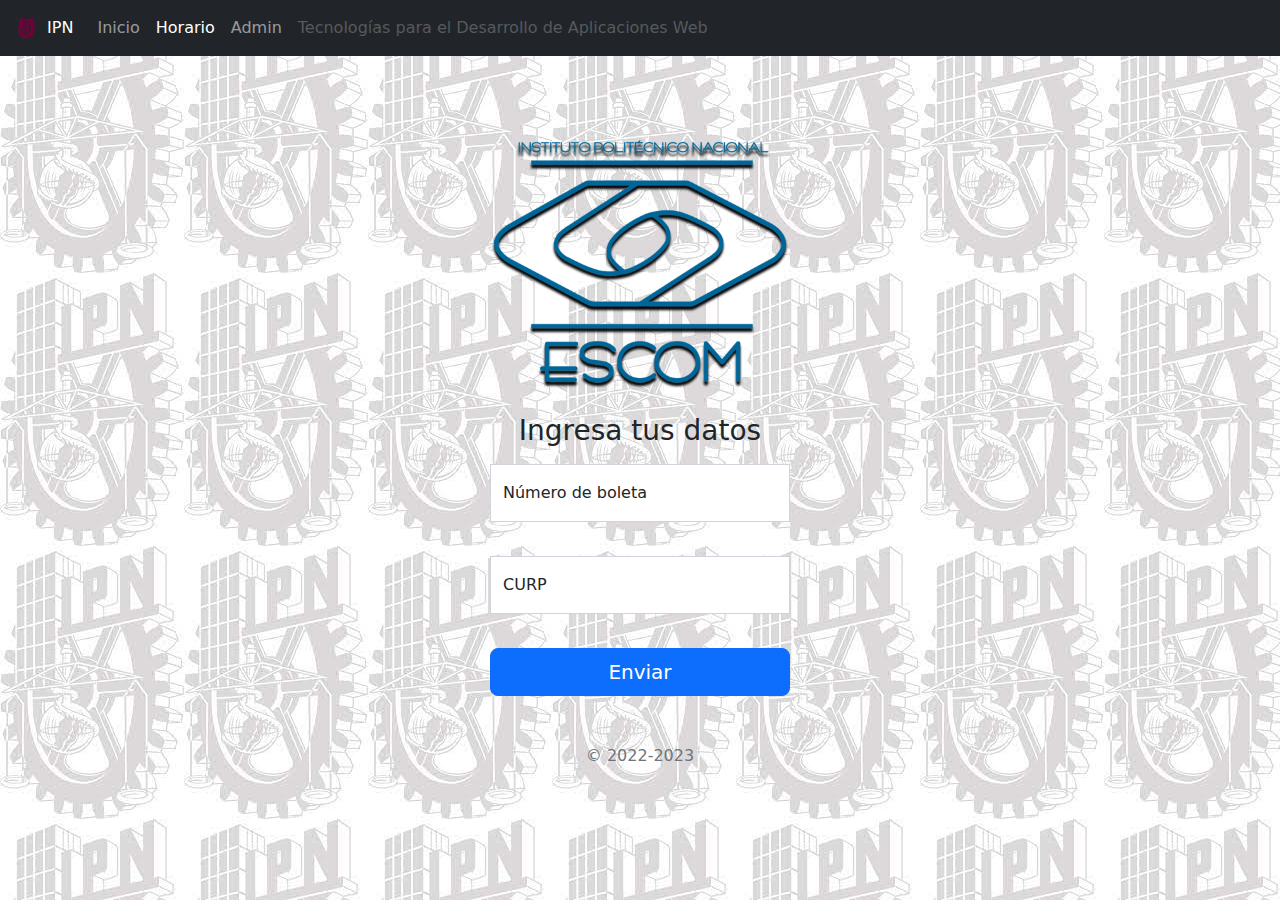
<file: Recuperacion_de_horario.html>
<!doctype html>
<html lang="en">
  <head>
    <meta charset="utf-8">
    <meta name="viewport" content="width=device-width, initial-scale=1">
    <meta name="description" content="">
    <title>Recuperacion de horario</title>
    <link rel="icon" href="./Img/ipn_logo_ico.ico">
    <link rel="canonical" href="https://getbootstrap.com/docs/5.2/examples/sign-in/">
    <link rel="stylesheet" href="./CSS/bootstrap.min.css">
    <style>
      .bd-placeholder-img {
        font-size: 1.125rem;
        text-anchor: middle;
        -webkit-user-select: none;
        -moz-user-select: none;
        user-select: none;
      }

      @media (min-width: 768px) {
        .bd-placeholder-img-lg {
          font-size: 3.5rem;
        }
      }

      .b-example-divider {
        height: 3rem;
        background-color: rgba(0, 0, 0, .1);
        border: solid rgba(0, 0, 0, .15);
        border-width: 1px 0;
        box-shadow: inset 0 .5em 1.5em rgba(0, 0, 0, .1), inset 0 .125em .5em rgba(0, 0, 0, .15);
      }

      .b-example-vr {
        flex-shrink: 0;
        width: 1.5rem;
        height: 100vh;
      }

      .bi {
        vertical-align: -.125em;
        fill: currentColor;
      }

      .nav-scroller {
        position: relative;
        z-index: 2;
        height: 2.75rem;
        overflow-y: hidden;
      }

      .nav-scroller .nav {
        display: flex;
        flex-wrap: nowrap;
        padding-bottom: 1rem;
        margin-top: -1px;
        overflow-x: auto;
        text-align: center;
        white-space: nowrap;
        -webkit-overflow-scrolling: touch;
      }
    </style>


    <!-- Custom styles for this template -->
    <link href="./CSS/signin.css" rel="stylesheet">
  </head>
  <body class="text-center">
    

    <header>
      <nav class="navbar navbar-expand-md navbar-dark fixed-top bg-dark" >
        <div class="container-fluid">
          <a class="navbar-brand" target="_blank" href="https://www.ipn.mx/" class="d-inline-block align-text-top" style="font-size: medium;">
            <img src="./Img/ipn.png" alt="ESCOM logo" width="30" height="25">
             IPN
          </a>
          <button class="navbar-toggler" type="button" data-bs-toggle="collapse" data-bs-target="#navbarCollapse" aria-controls="navbarCollapse" aria-expanded="false" aria-label="Toggle navigation">
            <span class="navbar-toggler-icon"></span>
          </button>
          <div class="collapse navbar-collapse" id="navbarCollapse">
            <ul class="navbar-nav me-auto mb-2 mb-md-0">
              <li class="nav-item">
                <a class="nav-link" aria-current="page" href="./index.html">Inicio</a>
              </li>
              <li class="nav-item">
                <a class="nav-link active" aria-current="page" href="./Recuperacion_de_horario.html">Horario</a>
              </li>
              <li class="nav-item">
                <a class="nav-link" href="./Pagina_principal.html">Admin</a>
              </li>
              <li class="nav-item">
                <a class="nav-link disabled">Tecnologías para el Desarrollo de Aplicaciones Web</a>
              </li>
            </ul>
          </div>
        </div>
      </nav>
    </header>



<main class="form-signin w-100 m-auto">
  <form method="post" id="formularioDatos" action="recdata.php"> 
    <br> 
    <img class="mb-4" src="./Img/Imagen8.png" alt="" width="300" height="250">
    <h1 class="h3 mb-3 fw-normal">Ingresa tus datos</h1>

    <div class="form-floating">
      <input type="text" class="form-control" id="floatingBoleta" placeholder="examples" name="nbol">
      <label for="floatingBoleta">Número de boleta</label>
    </div><br>

    <div class="form-floating">
      <input type="text" class="form-control" id="floatingCurp" placeholder="examples" name ="curp">
      <label for="floatingCurp">CURP</label>
    </div>
    <br>

    <button class="w-100 btn btn-lg btn-primary" type="submit">Enviar</button>
    <p class="mt-5 mb-3 text-muted">&copy; 2022-2023</p>
  </form>
</main>
  </body>
</html>
</file>
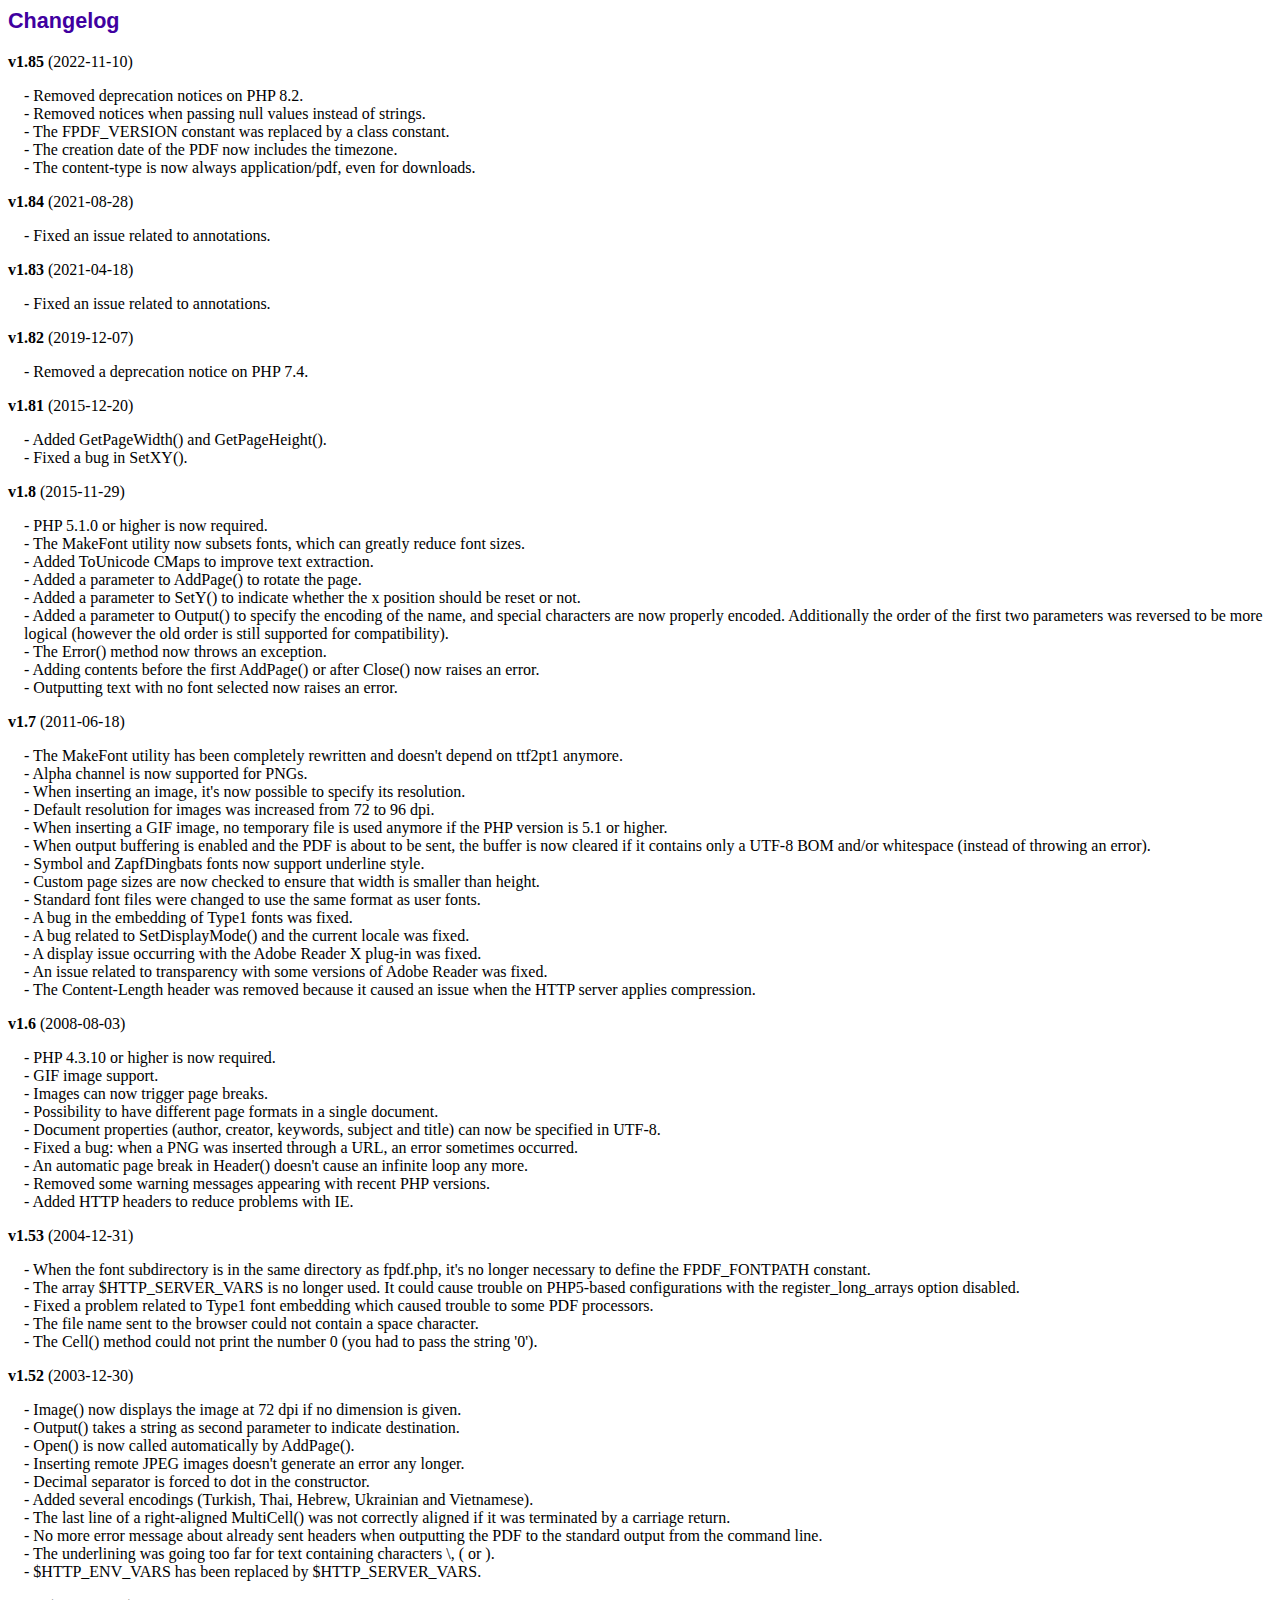
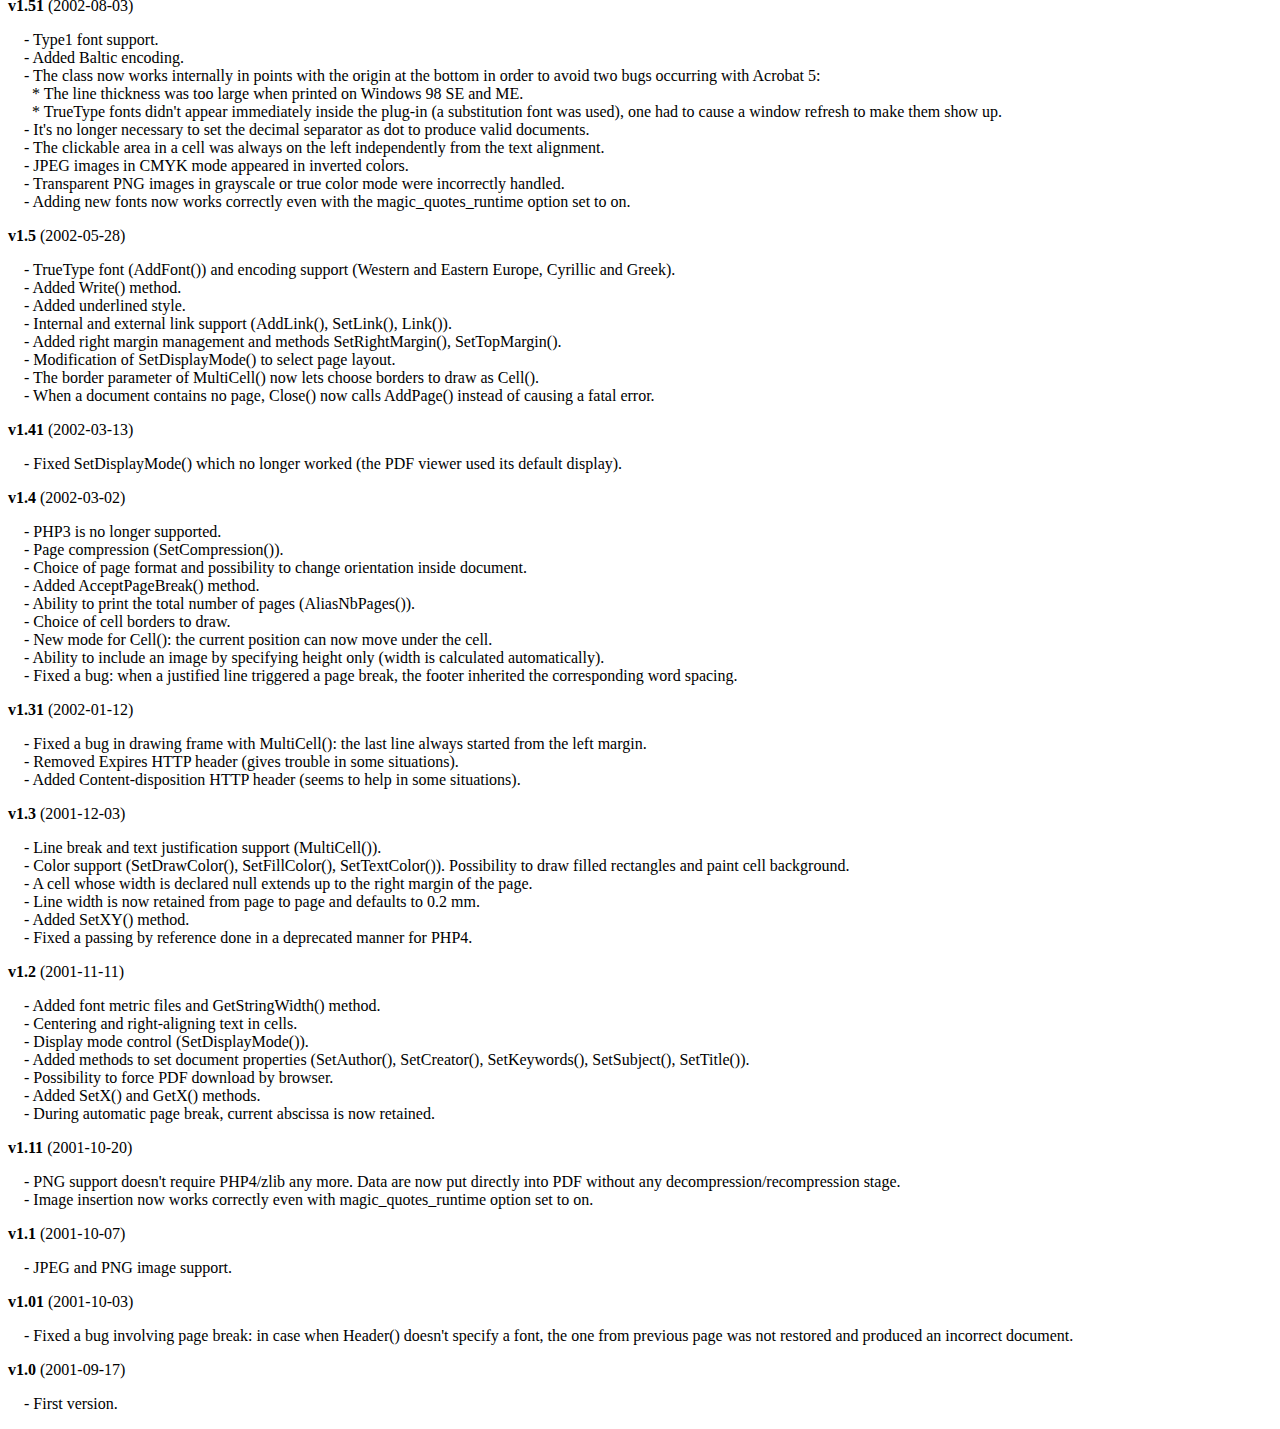
<file: fpdf185/changelog.htm>
<!DOCTYPE html PUBLIC "-//W3C//DTD HTML 4.01 Transitional//EN">
<html>
<head>
<meta http-equiv="Content-Type" content="text/html; charset=ISO-8859-1">
<title>Changelog</title>
<link type="text/css" rel="stylesheet" href="fpdf.css">
<style type="text/css">
dd {margin:1em 0 1em 1em}
</style>
</head>
<body>
<h1>Changelog</h1>
<dl>
<dt><strong>v1.85</strong> (2022-11-10)</dt>
<dd>
- Removed deprecation notices on PHP 8.2.<br>
- Removed notices when passing null values instead of strings.<br>
- The FPDF_VERSION constant was replaced by a class constant.<br>
- The creation date of the PDF now includes the timezone.<br>
- The content-type is now always application/pdf, even for downloads.<br>
</dd>
<dt><strong>v1.84</strong> (2021-08-28)</dt>
<dd>
- Fixed an issue related to annotations.<br>
</dd>
<dt><strong>v1.83</strong> (2021-04-18)</dt>
<dd>
- Fixed an issue related to annotations.<br>
</dd>
<dt><strong>v1.82</strong> (2019-12-07)</dt>
<dd>
- Removed a deprecation notice on PHP 7.4.<br>
</dd>
<dt><strong>v1.81</strong> (2015-12-20)</dt>
<dd>
- Added GetPageWidth() and GetPageHeight().<br>
- Fixed a bug in SetXY().<br>
</dd>
<dt><strong>v1.8</strong> (2015-11-29)</dt>
<dd>
- PHP 5.1.0 or higher is now required.<br>
- The MakeFont utility now subsets fonts, which can greatly reduce font sizes.<br>
- Added ToUnicode CMaps to improve text extraction.<br>
- Added a parameter to AddPage() to rotate the page.<br>
- Added a parameter to SetY() to indicate whether the x position should be reset or not.<br>
- Added a parameter to Output() to specify the encoding of the name, and special characters are now properly encoded. Additionally the order of the first two parameters was reversed to be more logical (however the old order is still supported for compatibility).<br>
- The Error() method now throws an exception.<br>
- Adding contents before the first AddPage() or after Close() now raises an error.<br>
- Outputting text with no font selected now raises an error.<br>
</dd>
<dt><strong>v1.7</strong> (2011-06-18)</dt>
<dd>
- The MakeFont utility has been completely rewritten and doesn't depend on ttf2pt1 anymore.<br>
- Alpha channel is now supported for PNGs.<br>
- When inserting an image, it's now possible to specify its resolution.<br>
- Default resolution for images was increased from 72 to 96 dpi.<br>
- When inserting a GIF image, no temporary file is used anymore if the PHP version is 5.1 or higher.<br>
- When output buffering is enabled and the PDF is about to be sent, the buffer is now cleared if it contains only a UTF-8 BOM and/or whitespace (instead of throwing an error).<br>
- Symbol and ZapfDingbats fonts now support underline style.<br>
- Custom page sizes are now checked to ensure that width is smaller than height.<br>
- Standard font files were changed to use the same format as user fonts.<br>
- A bug in the embedding of Type1 fonts was fixed.<br>
- A bug related to SetDisplayMode() and the current locale was fixed.<br>
- A display issue occurring with the Adobe Reader X plug-in was fixed.<br>
- An issue related to transparency with some versions of Adobe Reader was fixed.<br>
- The Content-Length header was removed because it caused an issue when the HTTP server applies compression.<br>
</dd>
<dt><strong>v1.6</strong> (2008-08-03)</dt>
<dd>
- PHP 4.3.10 or higher is now required.<br>
- GIF image support.<br>
- Images can now trigger page breaks.<br>
- Possibility to have different page formats in a single document.<br>
- Document properties (author, creator, keywords, subject and title) can now be specified in UTF-8.<br>
- Fixed a bug: when a PNG was inserted through a URL, an error sometimes occurred.<br>
- An automatic page break in Header() doesn't cause an infinite loop any more.<br>
- Removed some warning messages appearing with recent PHP versions.<br>
- Added HTTP headers to reduce problems with IE.<br>
</dd>
<dt><strong>v1.53</strong> (2004-12-31)</dt>
<dd>
- When the font subdirectory is in the same directory as fpdf.php, it's no longer necessary to define the FPDF_FONTPATH constant.<br>
- The array $HTTP_SERVER_VARS is no longer used. It could cause trouble on PHP5-based configurations with the register_long_arrays option disabled.<br>
- Fixed a problem related to Type1 font embedding which caused trouble to some PDF processors.<br>
- The file name sent to the browser could not contain a space character.<br>
- The Cell() method could not print the number 0 (you had to pass the string '0').<br>
</dd>
<dt><strong>v1.52</strong> (2003-12-30)</dt>
<dd>
- Image() now displays the image at 72 dpi if no dimension is given.<br>
- Output() takes a string as second parameter to indicate destination.<br>
- Open() is now called automatically by AddPage().<br>
- Inserting remote JPEG images doesn't generate an error any longer.<br>
- Decimal separator is forced to dot in the constructor.<br>
- Added several encodings (Turkish, Thai, Hebrew, Ukrainian and Vietnamese).<br>
- The last line of a right-aligned MultiCell() was not correctly aligned if it was terminated by a carriage return.<br>
- No more error message about already sent headers when outputting the PDF to the standard output from the command line.<br>
- The underlining was going too far for text containing characters \, ( or ).<br>
- $HTTP_ENV_VARS has been replaced by $HTTP_SERVER_VARS.<br>
</dd>
<dt><strong>v1.51</strong> (2002-08-03)</dt>
<dd>
- Type1 font support.<br>
- Added Baltic encoding.<br>
- The class now works internally in points with the origin at the bottom in order to avoid two bugs occurring with Acrobat 5:<br>&nbsp;&nbsp;* The line thickness was too large when printed on Windows 98 SE and ME.<br>&nbsp;&nbsp;* TrueType fonts didn't appear immediately inside the plug-in (a substitution font was used), one had to cause a window refresh to make them show up.<br>
- It's no longer necessary to set the decimal separator as dot to produce valid documents.<br>
- The clickable area in a cell was always on the left independently from the text alignment.<br>
- JPEG images in CMYK mode appeared in inverted colors.<br>
- Transparent PNG images in grayscale or true color mode were incorrectly handled.<br>
- Adding new fonts now works correctly even with the magic_quotes_runtime option set to on.<br>
</dd>
<dt><strong>v1.5</strong> (2002-05-28)</dt>
<dd>
- TrueType font (AddFont()) and encoding support (Western and Eastern Europe, Cyrillic and Greek).<br>
- Added Write() method.<br>
- Added underlined style.<br>
- Internal and external link support (AddLink(), SetLink(), Link()).<br>
- Added right margin management and methods SetRightMargin(), SetTopMargin().<br>
- Modification of SetDisplayMode() to select page layout.<br>
- The border parameter of MultiCell() now lets choose borders to draw as Cell().<br>
- When a document contains no page, Close() now calls AddPage() instead of causing a fatal error.<br>
</dd>
<dt><strong>v1.41</strong> (2002-03-13)</dt>
<dd>
- Fixed SetDisplayMode() which no longer worked (the PDF viewer used its default display).<br>
</dd>
<dt><strong>v1.4</strong> (2002-03-02)</dt>
<dd>
- PHP3 is no longer supported.<br>
- Page compression (SetCompression()).<br>
- Choice of page format and possibility to change orientation inside document.<br>
- Added AcceptPageBreak() method.<br>
- Ability to print the total number of pages (AliasNbPages()).<br>
- Choice of cell borders to draw.<br>
- New mode for Cell(): the current position can now move under the cell.<br>
- Ability to include an image by specifying height only (width is calculated automatically).<br>
- Fixed a bug: when a justified line triggered a page break, the footer inherited the corresponding word spacing.<br>
</dd>
<dt><strong>v1.31</strong> (2002-01-12)</dt>
<dd>
- Fixed a bug in drawing frame with MultiCell(): the last line always started from the left margin.<br>
- Removed Expires HTTP header (gives trouble in some situations).<br>
- Added Content-disposition HTTP header (seems to help in some situations).<br>
</dd>
<dt><strong>v1.3</strong> (2001-12-03)</dt>
<dd>
- Line break and text justification support (MultiCell()).<br>
- Color support (SetDrawColor(), SetFillColor(), SetTextColor()). Possibility to draw filled rectangles and paint cell background.<br>
- A cell whose width is declared null extends up to the right margin of the page.<br>
- Line width is now retained from page to page and defaults to 0.2 mm.<br>
- Added SetXY() method.<br>
- Fixed a passing by reference done in a deprecated manner for PHP4.<br>
</dd>
<dt><strong>v1.2</strong> (2001-11-11)</dt>
<dd>
- Added font metric files and GetStringWidth() method.<br>
- Centering and right-aligning text in cells.<br>
- Display mode control (SetDisplayMode()).<br>
- Added methods to set document properties (SetAuthor(), SetCreator(), SetKeywords(), SetSubject(), SetTitle()).<br>
- Possibility to force PDF download by browser.<br>
- Added SetX() and GetX() methods.<br>
- During automatic page break, current abscissa is now retained.<br>
</dd>
<dt><strong>v1.11</strong> (2001-10-20)</dt>
<dd>
- PNG support doesn't require PHP4/zlib any more. Data are now put directly into PDF without any decompression/recompression stage.<br>
- Image insertion now works correctly even with magic_quotes_runtime option set to on.<br>
</dd>
<dt><strong>v1.1</strong> (2001-10-07)</dt>
<dd>
- JPEG and PNG image support.<br>
</dd>
<dt><strong>v1.01</strong> (2001-10-03)</dt>
<dd>
- Fixed a bug involving page break: in case when Header() doesn't specify a font, the one from previous page was not restored and produced an incorrect document.<br>
</dd>
<dt><strong>v1.0</strong> (2001-09-17)</dt>
<dd>
- First version.<br>
</dd>
</dl>
</body>
</html>
</file>
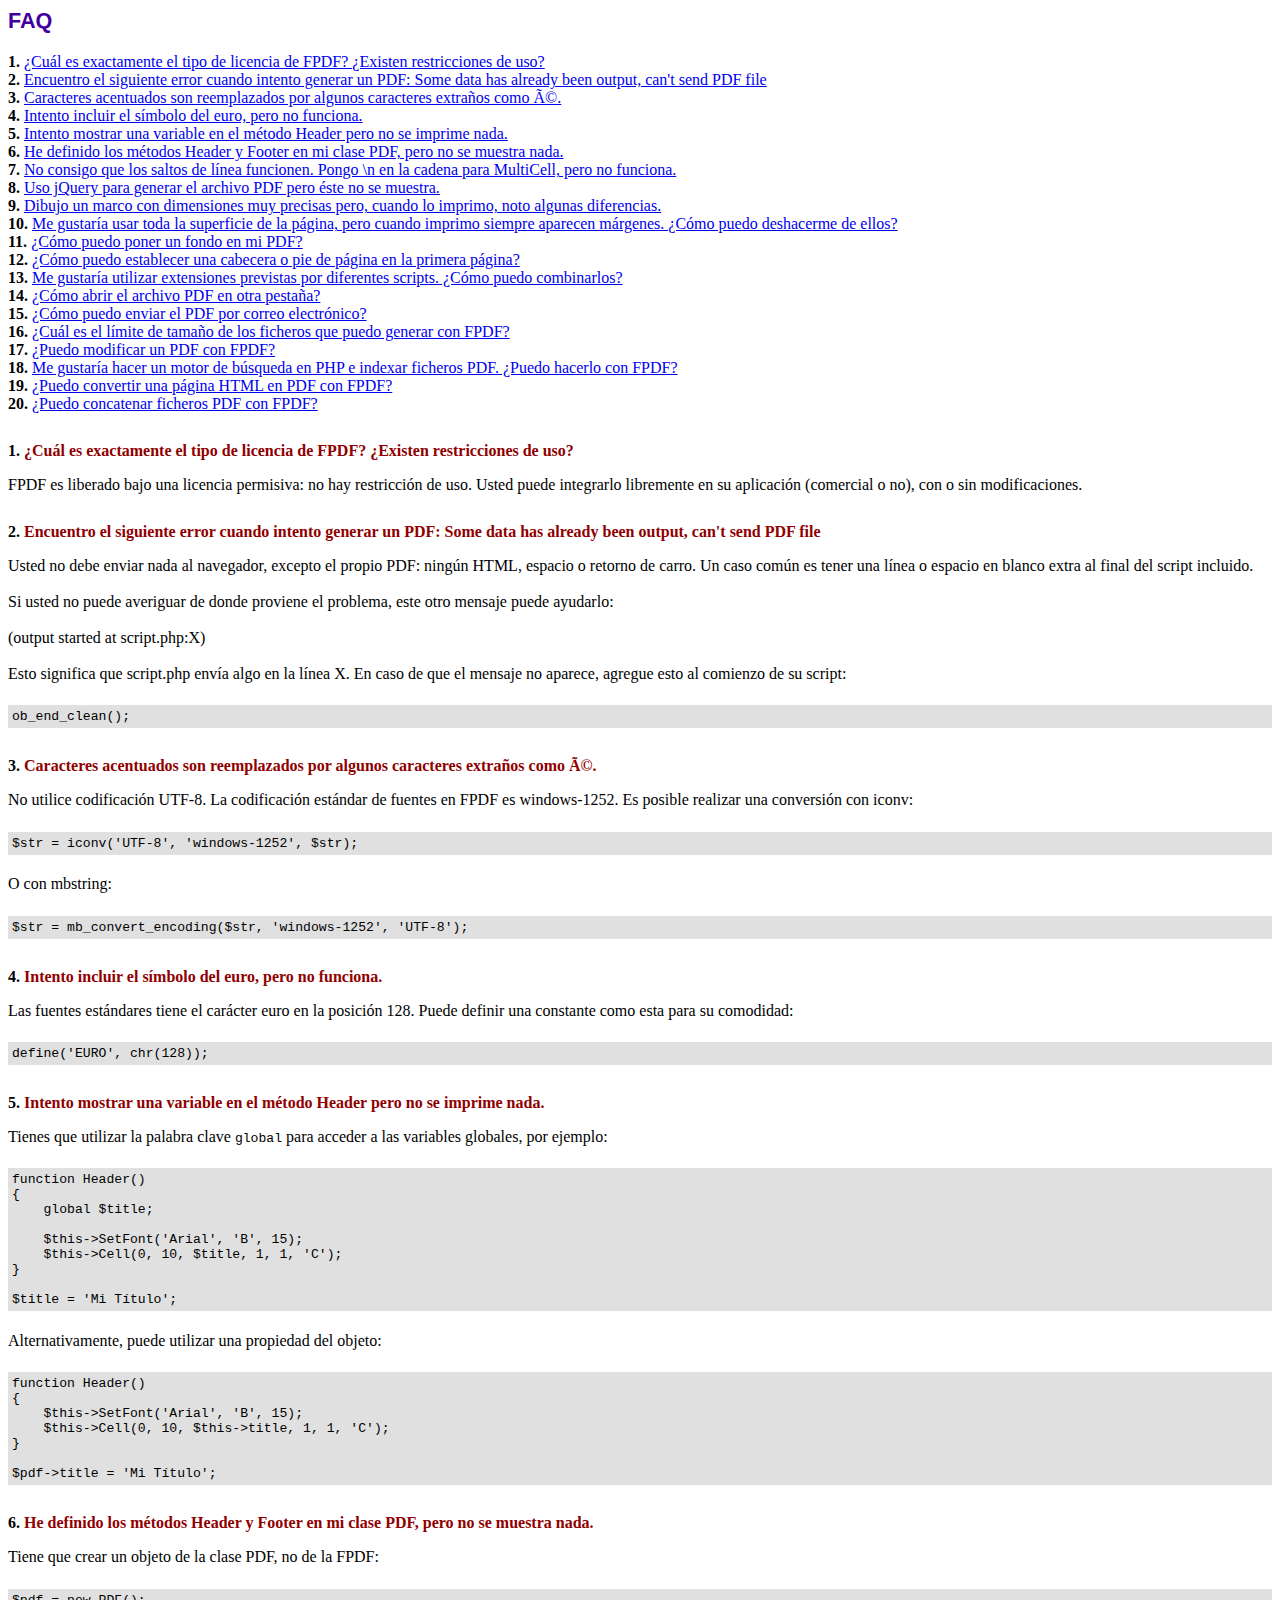
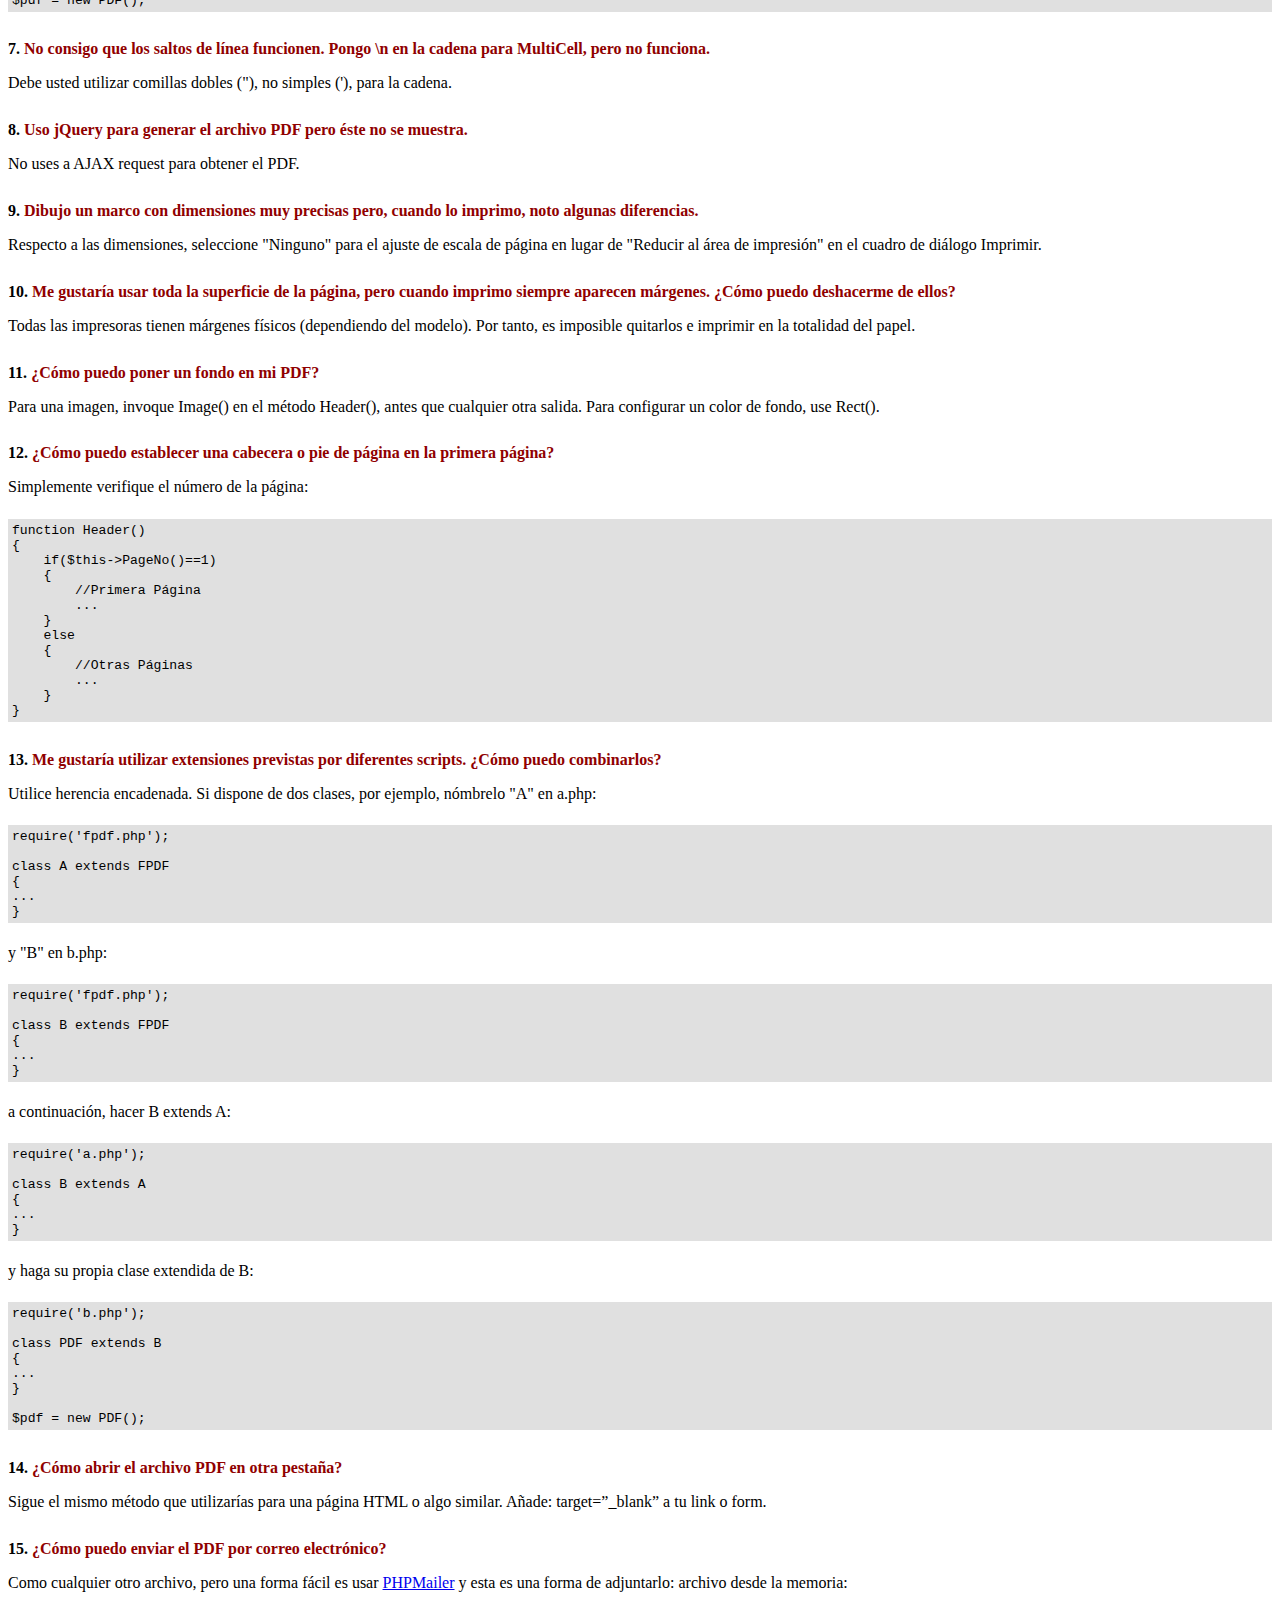
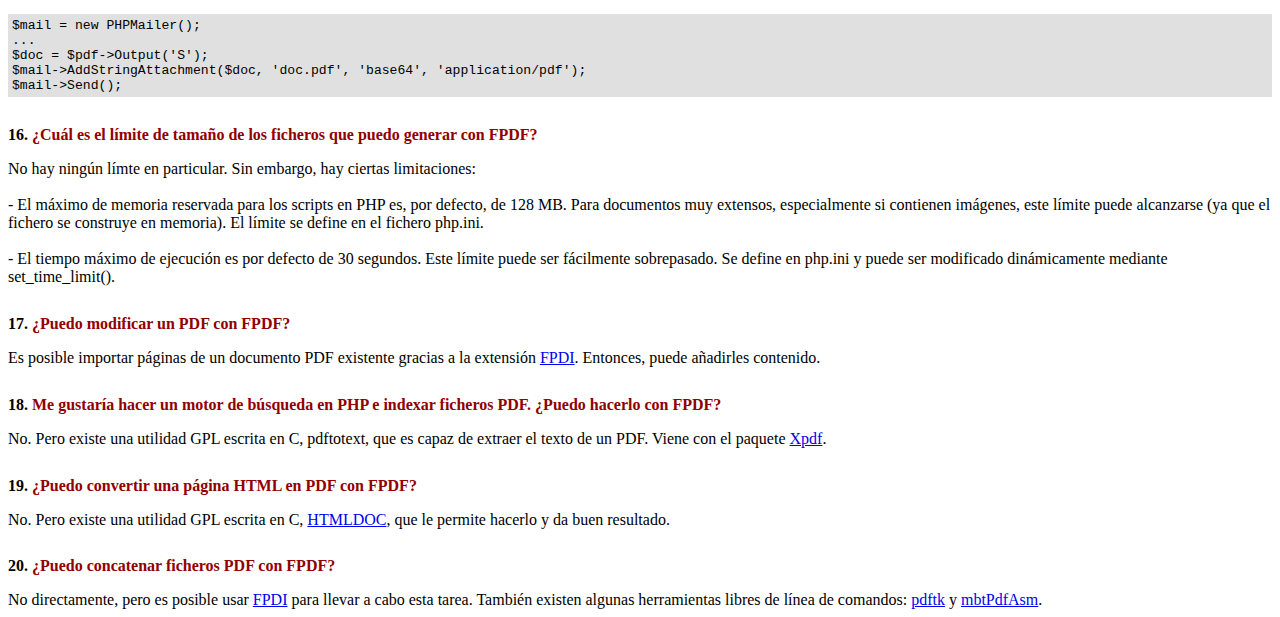
<file: fpdf185/FAQ.htm>
<!DOCTYPE html PUBLIC "-//W3C//DTD HTML 4.01 Transitional//EN">
<html>
<head>
<meta http-equiv="Content-Type" content="text/html; charset=ISO-8859-1">
<title>FAQ</title>
<link type="text/css" rel="stylesheet" href="fpdf.css">
<style type="text/css">
ul {list-style-type:none; margin:0; padding:0}
ul#answers li {margin-top:1.8em}
.question {font-weight:bold; color:#900000}
</style>
</head>
<body>
<h1>FAQ</h1>
<ul>
<li><b>1.</b> <a href='#q1'>�Cu�l es exactamente el tipo de licencia de FPDF? �Existen restricciones de uso?</a></li>
<li><b>2.</b> <a href='#q2'>Encuentro el siguiente error cuando intento generar un PDF: Some data has already been output, can't send PDF file</a></li>
<li><b>3.</b> <a href='#q3'>Caracteres acentuados son reemplazados por algunos caracteres extra�os como é.</a></li>
<li><b>4.</b> <a href='#q4'>Intento incluir el s�mbolo del euro, pero no funciona.</a></li>
<li><b>5.</b> <a href='#q5'>Intento mostrar una variable en el m�todo Header pero no se imprime nada.</a></li>
<li><b>6.</b> <a href='#q6'>He definido los m�todos Header y Footer en mi clase PDF, pero no se muestra nada.</a></li>
<li><b>7.</b> <a href='#q7'>No consigo que los saltos de l�nea funcionen. Pongo \n en la cadena para MultiCell, pero no funciona.</a></li>
<li><b>8.</b> <a href='#q8'>Uso jQuery para generar el archivo PDF pero �ste no se muestra.</a></li>
<li><b>9.</b> <a href='#q9'>Dibujo un marco con dimensiones muy precisas pero, cuando lo imprimo, noto algunas diferencias.</a></li>
<li><b>10.</b> <a href='#q10'>Me gustar�a usar toda la superficie de la p�gina, pero cuando imprimo siempre aparecen m�rgenes. �C�mo puedo deshacerme de ellos?</a></li>
<li><b>11.</b> <a href='#q11'>�C�mo puedo poner un fondo en mi PDF?</a></li>
<li><b>12.</b> <a href='#q12'>�C�mo puedo establecer una cabecera o pie de p�gina en la primera p�gina?</a></li>
<li><b>13.</b> <a href='#q13'>Me gustar�a utilizar extensiones previstas por diferentes scripts. �C�mo puedo combinarlos?</a></li>
<li><b>14.</b> <a href='#q14'>�C�mo abrir el archivo PDF en otra pesta�a?</a></li>
<li><b>15.</b> <a href='#q15'>�C�mo puedo enviar el PDF por correo electr�nico?</a></li>
<li><b>16.</b> <a href='#q16'>�Cu�l es el l�mite de tama�o de los ficheros que puedo generar con FPDF?</a></li>
<li><b>17.</b> <a href='#q17'>�Puedo modificar un PDF con FPDF?</a></li>
<li><b>18.</b> <a href='#q18'>Me gustar�a hacer un motor de b�squeda en PHP e indexar ficheros PDF. �Puedo hacerlo con FPDF?</a></li>
<li><b>19.</b> <a href='#q19'>�Puedo convertir una p�gina HTML en PDF con FPDF?</a></li>
<li><b>20.</b> <a href='#q20'>�Puedo concatenar ficheros PDF con FPDF?</a></li>
</ul>

<ul id='answers'>
<li id='q1'>
<p><b>1.</b> <span class='question'>�Cu�l es exactamente el tipo de licencia de FPDF? �Existen restricciones de uso?</span></p>
FPDF es liberado bajo una licencia permisiva: no hay restricci�n de uso. Usted puede integrarlo
libremente en su aplicaci�n (comercial o no), con o sin modificaciones.
</li>

<li id='q2'>
<p><b>2.</b> <span class='question'>Encuentro el siguiente error cuando intento generar un PDF: Some data has already been output, can't send PDF file</span></p>
Usted no debe enviar nada al navegador, excepto el propio PDF: ning�n HTML, espacio o retorno de carro. Un caso com�n
es tener una l�nea o espacio en blanco extra al final del script incluido.<br>
<br>
Si usted no puede averiguar de donde proviene el problema, este otro mensaje puede ayudarlo:<br>
<br>
(output started at script.php:X)<br>
<br>
Esto significa que script.php env�a algo en la l�nea X. En caso de que el mensaje no aparece, agregue esto al
comienzo de su script:
<div class="doc-source">
<pre><code>ob_end_clean();</code></pre>
</div>
</li>

<li id='q3'>
<p><b>3.</b> <span class='question'>Caracteres acentuados son reemplazados por algunos caracteres extra�os como é.</span></p>
No utilice codificaci�n UTF-8. La codificaci�n est�ndar de fuentes en FPDF es windows-1252.
Es posible realizar una conversi�n con iconv:
<div class="doc-source">
<pre><code>$str = iconv('UTF-8', 'windows-1252', $str);</code></pre>
</div>
O con mbstring:
<div class="doc-source">
<pre><code>$str = mb_convert_encoding($str, 'windows-1252', 'UTF-8');</code></pre>
</div>
</li>

<li id='q4'>
<p><b>4.</b> <span class='question'>Intento incluir el s�mbolo del euro, pero no funciona.</span></p>
Las fuentes est�ndares tiene el car�cter euro en la posici�n 128. Puede definir una constante
como esta para su comodidad:
<div class="doc-source">
<pre><code>define('EURO', chr(128));</code></pre>
</div>
</li>

<li id='q5'>
<p><b>5.</b> <span class='question'>Intento mostrar una variable en el m�todo Header pero no se imprime nada.</span></p>
Tienes que utilizar la palabra clave <code>global</code> para acceder a las variables globales, por ejemplo:
<div class="doc-source">
<pre><code>function Header()
{
    global $title;

    $this-&gt;SetFont('Arial', 'B', 15);
    $this-&gt;Cell(0, 10, $title, 1, 1, 'C');
}

$title = 'Mi T�tulo';</code></pre>
</div>
Alternativamente, puede utilizar una propiedad del objeto:
<div class="doc-source">
<pre><code>function Header()
{
    $this-&gt;SetFont('Arial', 'B', 15);
    $this-&gt;Cell(0, 10, $this-&gt;title, 1, 1, 'C');
}

$pdf-&gt;title = 'Mi T�tulo';</code></pre>
</div>
</li>

<li id='q6'>
<p><b>6.</b> <span class='question'>He definido los m�todos Header y Footer en mi clase PDF, pero no se muestra nada.</span></p>
Tiene que crear un objeto de la clase PDF, no de la FPDF:
<div class="doc-source">
<pre><code>$pdf = new PDF();</code></pre>
</div>
</li>

<li id='q7'>
<p><b>7.</b> <span class='question'>No consigo que los saltos de l�nea funcionen. Pongo \n en la cadena para MultiCell, pero no funciona.</span></p>
Debe usted utilizar comillas dobles ("), no simples ('), para la cadena.
</li>

<li id='q8'>
<p><b>8.</b> <span class='question'>Uso jQuery para generar el archivo PDF pero �ste no se muestra.</span></p>
No uses a AJAX request para obtener el PDF.
</li>

<li id='q9'>
<p><b>9.</b> <span class='question'>Dibujo un marco con dimensiones muy precisas pero, cuando lo imprimo, noto algunas diferencias.</span></p>
Respecto a las dimensiones, seleccione "Ninguno" para el ajuste de escala de p�gina en lugar de "Reducir al �rea de impresi�n" en el cuadro de di�logo Imprimir.
</li>

<li id='q10'>
<p><b>10.</b> <span class='question'>Me gustar�a usar toda la superficie de la p�gina, pero cuando imprimo siempre aparecen m�rgenes. �C�mo puedo deshacerme de ellos?</span></p>
Todas las impresoras tienen m�rgenes f�sicos (dependiendo del modelo). Por tanto, es imposible quitarlos
e imprimir en la totalidad del papel.
</li>

<li id='q11'>
<p><b>11.</b> <span class='question'>�C�mo puedo poner un fondo en mi PDF?</span></p>
Para una imagen, invoque Image() en el m�todo Header(), antes que cualquier otra salida. Para configurar un color de fondo, use Rect().
</li>

<li id='q12'>
<p><b>12.</b> <span class='question'>�C�mo puedo establecer una cabecera o pie de p�gina en la primera p�gina?</span></p>
Simplemente verifique el n�mero de la p�gina:
<div class="doc-source">
<pre><code>function Header()
{
    if($this-&gt;PageNo()==1)
    {
        //Primera P�gina
        ...
    }
    else
    {
        //Otras P�ginas
        ...
    }
}</code></pre>
</div>
</li>

<li id='q13'>
<p><b>13.</b> <span class='question'>Me gustar�a utilizar extensiones previstas por diferentes scripts. �C�mo puedo combinarlos?</span></p>
Utilice herencia encadenada. Si dispone de dos clases, por ejemplo, n�mbrelo "A" en a.php:
<div class="doc-source">
<pre><code>require('fpdf.php');

class A extends FPDF
{
...
}</code></pre>
</div>
y "B" en b.php:
<div class="doc-source">
<pre><code>require('fpdf.php');

class B extends FPDF
{
...
}</code></pre>
</div>
a continuaci�n, hacer B extends A:
<div class="doc-source">
<pre><code>require('a.php');

class B extends A
{
...
}</code></pre>
</div>
y haga su propia clase extendida de B:
<div class="doc-source">
<pre><code>require('b.php');

class PDF extends B
{
...
}

$pdf = new PDF();</code></pre>
</div>
</li>

<li id='q14'>
<p><b>14.</b> <span class='question'>�C�mo abrir el archivo PDF en otra pesta�a?</span></p>
Sigue el mismo m�todo que utilizar�as para una p�gina HTML o algo similar.
A�ade: target=�_blank� a tu link o form.
</li>

<li id='q15'>
<p><b>15.</b> <span class='question'>�C�mo puedo enviar el PDF por correo electr�nico?</span></p>
Como cualquier otro archivo, pero una forma f�cil es usar <a href="https://github.com/PHPMailer/PHPMailer" target="_blank">PHPMailer</a>
y esta es una forma de adjuntarlo: archivo desde la memoria:
<div class="doc-source">
<pre><code>$mail = new PHPMailer();
...
$doc = $pdf-&gt;Output('S');
$mail-&gt;AddStringAttachment($doc, 'doc.pdf', 'base64', 'application/pdf');
$mail-&gt;Send();</code></pre>
</div>
</li>

<li id='q16'>
<p><b>16.</b> <span class='question'>�Cu�l es el l�mite de tama�o de los ficheros que puedo generar con FPDF?</span></p>
No hay ning�n l�mte en particular. Sin embargo, hay ciertas limitaciones:
<br>
<br>
- El m�ximo de memoria reservada para los scripts en PHP es, por defecto, de 128 MB. Para documentos
muy extensos, especialmente si contienen im�genes, este l�mite puede alcanzarse (ya que el fichero
se construye en memoria). El l�mite se define en el fichero php.ini.
<br>
<br>
- El tiempo m�ximo de ejecuci�n es por defecto de 30 segundos. Este l�mite puede ser f�cilmente
sobrepasado. Se define en php.ini y puede ser modificado din�micamente mediante set_time_limit().
</li>

<li id='q17'>
<p><b>17.</b> <span class='question'>�Puedo modificar un PDF con FPDF?</span></p>
Es posible importar p�ginas de un documento PDF existente gracias a la extensi�n
<a href="https://www.setasign.com/products/fpdi/about/" target="_blank">FPDI</a>.
Entonces, puede a�adirles contenido.
</li>

<li id='q18'>
<p><b>18.</b> <span class='question'>Me gustar�a hacer un motor de b�squeda en PHP e indexar ficheros PDF. �Puedo hacerlo con FPDF?</span></p>
No. Pero existe una utilidad GPL escrita en C, pdftotext, que es capaz de extraer el texto de
un PDF. Viene con el paquete <a href="https://www.xpdfreader.com" target="_blank">Xpdf</a>.
</li>

<li id='q19'>
<p><b>19.</b> <span class='question'>�Puedo convertir una p�gina HTML en PDF con FPDF?</span></p>
No. Pero existe una utilidad GPL escrita en C, <a href="https://www.msweet.org/htmldoc/" target="_blank">HTMLDOC</a>,
que le permite hacerlo y da buen resultado.
</li>

<li id='q20'>
<p><b>20.</b> <span class='question'>�Puedo concatenar ficheros PDF con FPDF?</span></p>
No directamente, pero es posible usar <a href="https://www.setasign.com/products/fpdi/demos/concatenate-fake/" target="_blank">FPDI</a>
para llevar a cabo esta tarea. Tambi�n existen algunas herramientas libres de l�nea de comandos:
<a href="https://www.pdflabs.com/tools/pdftk-the-pdf-toolkit/" target="_blank">pdftk</a> y
<a href="http://thierry.schmit.free.fr/spip/spip.php?article15" target="_blank">mbtPdfAsm</a>.
</li>
</ul>
</body>
</html>
</file>
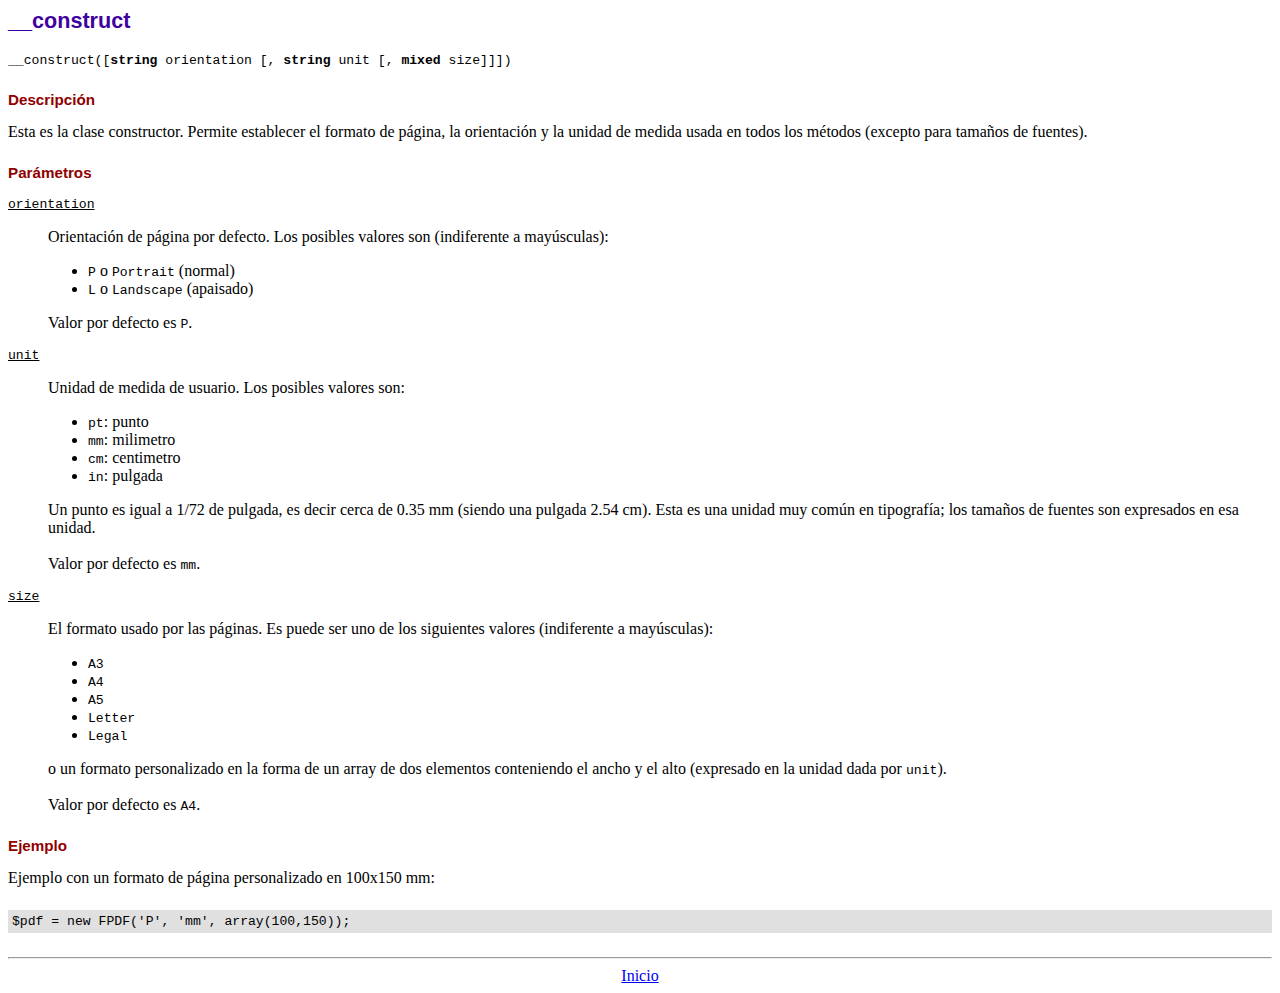
<file: fpdf185/doc/__construct.htm>
<!DOCTYPE html PUBLIC "-//W3C//DTD HTML 4.01 Transitional//EN">
<html>
<head>
<meta http-equiv="Content-Type" content="text/html; charset=ISO-8859-1">
<title>__construct</title>
<link type="text/css" rel="stylesheet" href="../fpdf.css">
</head>
<body>
<h1>__construct</h1>
<code>__construct([<b>string</b> orientation [, <b>string</b> unit [, <b>mixed</b> size]]])</code>
<h2>Descripci�n</h2>
Esta es la clase constructor. Permite establecer el formato de p�gina, la orientaci�n y la unidad de medida usada en todos los m�todos (excepto para tama�os de fuentes).
<h2>Par�metros</h2>
<dl class="param">
<dt><code>orientation</code></dt>
<dd>
Orientaci�n de p�gina por defecto. Los posibles valores son (indiferente a may�sculas):
<ul>
<li><code>P</code> o <code>Portrait</code> (normal)
<li><code>L</code> o <code>Landscape</code> (apaisado)
</ul>
Valor por defecto es <code>P</code>.
</dd>
<dt><code>unit</code></dt>
<dd>
Unidad de medida de usuario. Los posibles valores son:
<ul>
<li><code>pt</code>: punto
<li><code>mm</code>: milimetro
<li><code>cm</code>: centimetro
<li><code>in</code>: pulgada
</ul>
Un punto es igual a 1/72 de pulgada, es decir cerca de 0.35 mm (siendo una pulgada 2.54 cm). Esta es una unidad muy com�n en tipograf�a; los tama�os de fuentes son expresados en esa unidad.
<br>
<br>
Valor por defecto es <code>mm</code>.
</dd>
<dt><code>size</code></dt>
<dd>
El formato usado por las p�ginas. Es puede ser uno de los siguientes valores (indiferente a may�sculas):
<ul>
<li><code>A3</code>
<li><code>A4</code>
<li><code>A5</code>
<li><code>Letter</code>
<li><code>Legal</code>
</ul>
o un formato personalizado en la forma de un array de dos elementos conteniendo el ancho y el alto (expresado en la unidad dada por <code>unit</code>).
<br>
<br>
Valor por defecto es <code>A4</code>.
</dd>
</dl>
<h2>Ejemplo</h2>
Ejemplo con un formato de p�gina personalizado en 100x150 mm:
<div class="doc-source">
<pre><code>$pdf = new FPDF('P', 'mm', array(100,150));</code></pre>
</div>
<hr style="margin-top:1.5em">
<div style="text-align:center"><a href="index.htm">Inicio</a></div>
</body>
</html>
</file>
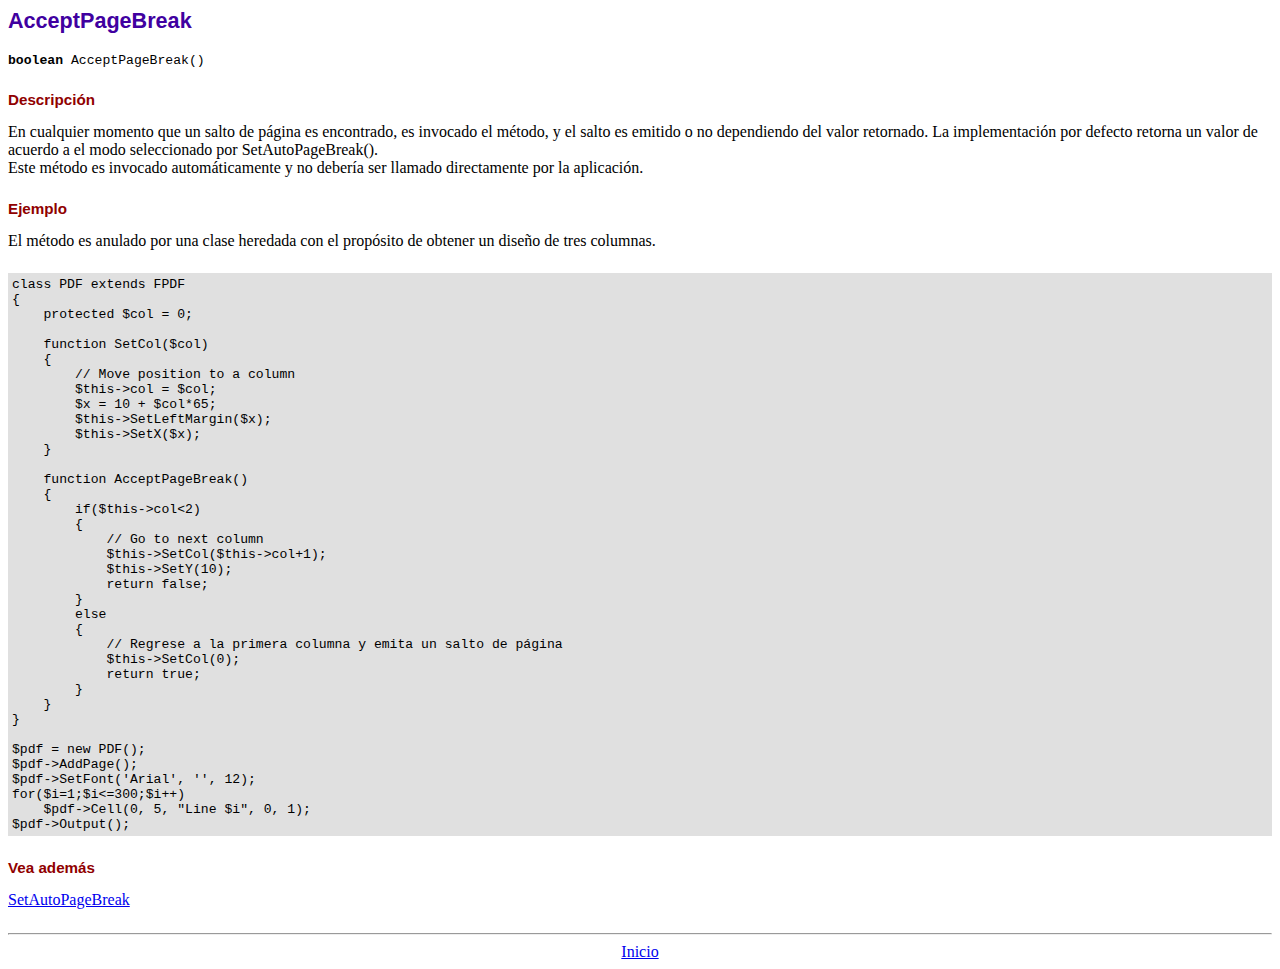
<file: fpdf185/doc/acceptpagebreak.htm>
<!DOCTYPE html PUBLIC "-//W3C//DTD HTML 4.01 Transitional//EN">
<html>
<head>
<meta http-equiv="Content-Type" content="text/html; charset=ISO-8859-1">
<title>AcceptPageBreak</title>
<link type="text/css" rel="stylesheet" href="../fpdf.css">
</head>
<body>
<h1>AcceptPageBreak</h1>
<code><b>boolean</b> AcceptPageBreak()</code>
<h2>Descripci�n</h2>
En cualquier momento que un salto de p�gina es encontrado, es invocado el m�todo, y el salto es emitido o no dependiendo
del valor retornado. La implementaci�n por defecto retorna un valor de acuerdo a el modo seleccionado por SetAutoPageBreak().
<br>
Este m�todo es invocado autom�ticamente y no deber�a ser llamado directamente por la aplicaci�n.
<h2>Ejemplo</h2>
El m�todo es anulado por una clase heredada con el prop�sito de obtener un dise�o de tres columnas.
<div class="doc-source">
<pre><code>class PDF extends FPDF
{
    protected $col = 0;

    function SetCol($col)
    {
        // Move position to a column
        $this-&gt;col = $col;
        $x = 10 + $col*65;
        $this-&gt;SetLeftMargin($x);
        $this-&gt;SetX($x);
    }

    function AcceptPageBreak()
    {
        if($this-&gt;col&lt;2)
        {
            // Go to next column
            $this-&gt;SetCol($this-&gt;col+1);
            $this-&gt;SetY(10);
            return false;
        }
        else
        {
            // Regrese a la primera columna y emita un salto de p�gina
            $this-&gt;SetCol(0);
            return true;
        }
    }
}

$pdf = new PDF();
$pdf-&gt;AddPage();
$pdf-&gt;SetFont('Arial', '', 12);
for($i=1;$i&lt;=300;$i++)
    $pdf-&gt;Cell(0, 5, "Line $i", 0, 1);
$pdf-&gt;Output();</code></pre>
</div>
<h2>Vea adem�s</h2>
<a href="setautopagebreak.htm">SetAutoPageBreak</a>
<hr style="margin-top:1.5em">
<div style="text-align:center"><a href="index.htm">Inicio</a></div>
</body>
</html>
</file>
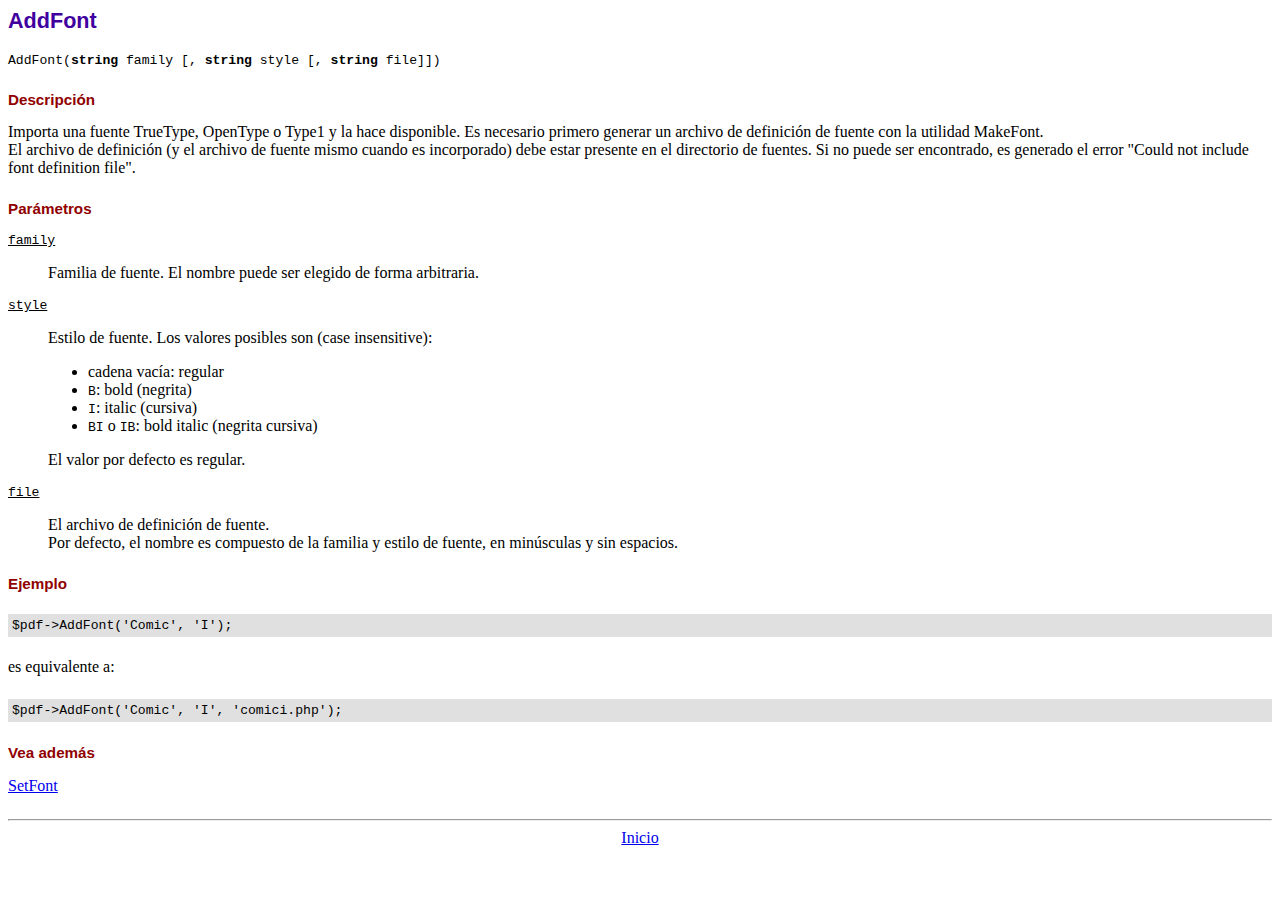
<file: fpdf185/doc/addfont.htm>
<!DOCTYPE html PUBLIC "-//W3C//DTD HTML 4.01 Transitional//EN">
<html>
<head>
<meta http-equiv="Content-Type" content="text/html; charset=ISO-8859-1">
<title>AddFont</title>
<link type="text/css" rel="stylesheet" href="../fpdf.css">
</head>
<body>
<h1>AddFont</h1>
<code>AddFont(<b>string</b> family [, <b>string</b> style [, <b>string</b> file]])</code>
<h2>Descripci�n</h2>
Importa una fuente TrueType, OpenType o Type1 y la hace disponible. Es necesario primero generar
un archivo de definici�n de fuente con la utilidad MakeFont.
<br>
El archivo de definici�n (y el archivo de fuente mismo cuando es incorporado) debe estar presente
en el directorio de fuentes. Si no puede ser encontrado, es generado el error "Could not include
font definition file".
<h2>Par�metros</h2>
<dl class="param">
<dt><code>family</code></dt>
<dd>
Familia de fuente. El nombre puede ser elegido de forma arbitraria.
</dd>
<dt><code>style</code></dt>
<dd>
Estilo de fuente. Los valores posibles son (case insensitive):
<ul>
<li>cadena vac�a: regular
<li><code>B</code>: bold (negrita)
<li><code>I</code>: italic (cursiva)
<li><code>BI</code> o <code>IB</code>: bold italic (negrita cursiva)
</ul>
El valor por defecto es regular.
</dd>
<dt><code>file</code></dt>
<dd>
El archivo de definici�n de fuente.
<br>
Por defecto, el nombre es compuesto de la familia y estilo de fuente, en min�sculas y sin espacios.
</dd>
</dl>
<h2>Ejemplo</h2>
<div class="doc-source">
<pre><code>$pdf-&gt;AddFont('Comic', 'I');</code></pre>
</div>
es equivalente a:
<div class="doc-source">
<pre><code>$pdf-&gt;AddFont('Comic', 'I', 'comici.php');</code></pre>
</div>
<h2>Vea adem�s</h2>
<a href="setfont.htm">SetFont</a>
<hr style="margin-top:1.5em">
<div style="text-align:center"><a href="index.htm">Inicio</a></div>
</body>
</html>
</file>
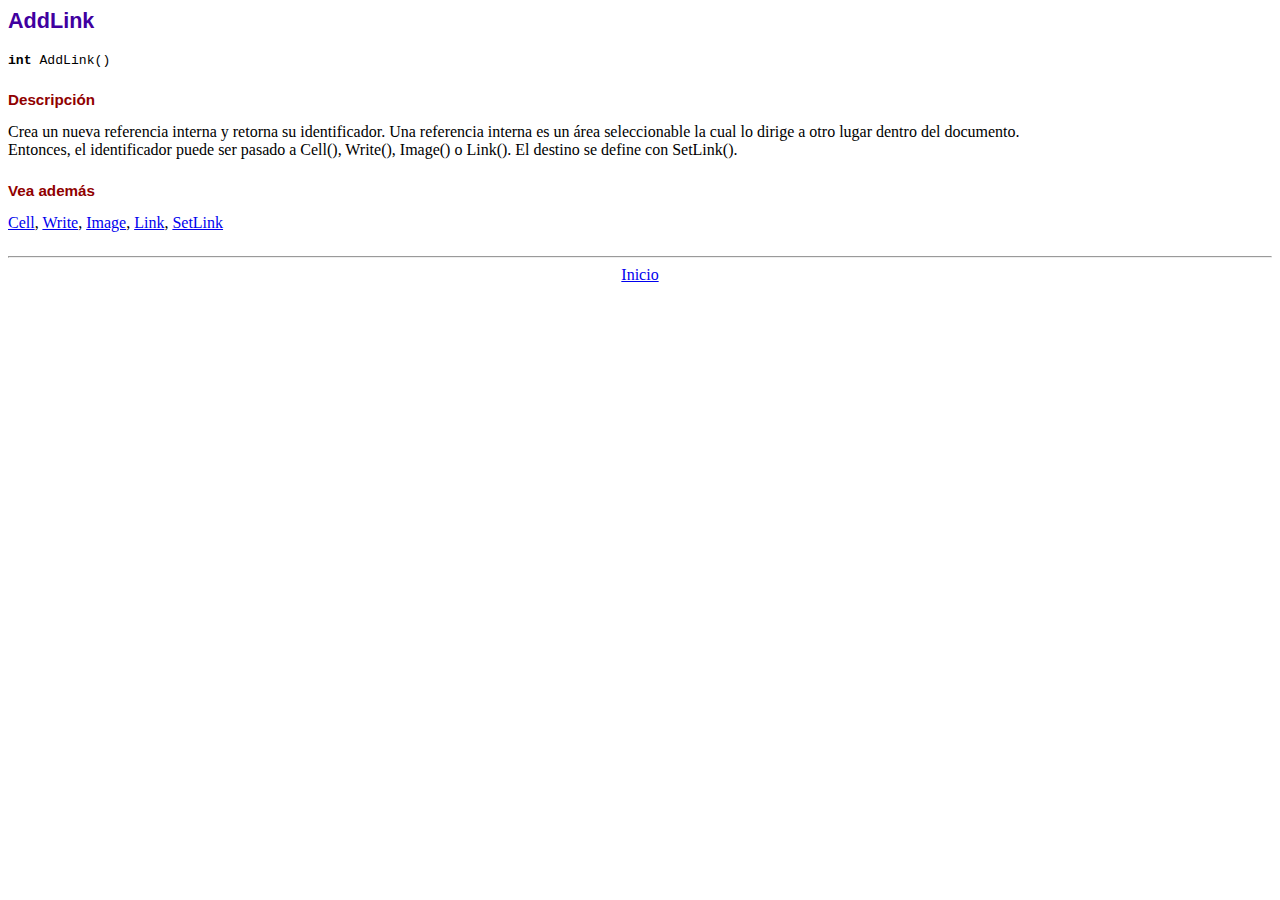
<file: fpdf185/doc/addlink.htm>
<!DOCTYPE html PUBLIC "-//W3C//DTD HTML 4.01 Transitional//EN">
<html>
<head>
<meta http-equiv="Content-Type" content="text/html; charset=ISO-8859-1">
<title>AddLink</title>
<link type="text/css" rel="stylesheet" href="../fpdf.css">
</head>
<body>
<h1>AddLink</h1>
<code><b>int</b> AddLink()</code>
<h2>Descripci�n</h2>
Crea un nueva referencia interna y retorna su identificador. Una referencia interna es un �rea seleccionable la cual lo dirige a otro lugar dentro del documento.
<br>
Entonces, el identificador puede ser pasado a Cell(), Write(), Image() o Link(). El destino se define con SetLink().
<h2>Vea adem�s</h2>
<a href="cell.htm">Cell</a>,
<a href="write.htm">Write</a>,
<a href="image.htm">Image</a>,
<a href="link.htm">Link</a>,
<a href="setlink.htm">SetLink</a>
<hr style="margin-top:1.5em">
<div style="text-align:center"><a href="index.htm">Inicio</a></div>
</body>
</html>
</file>
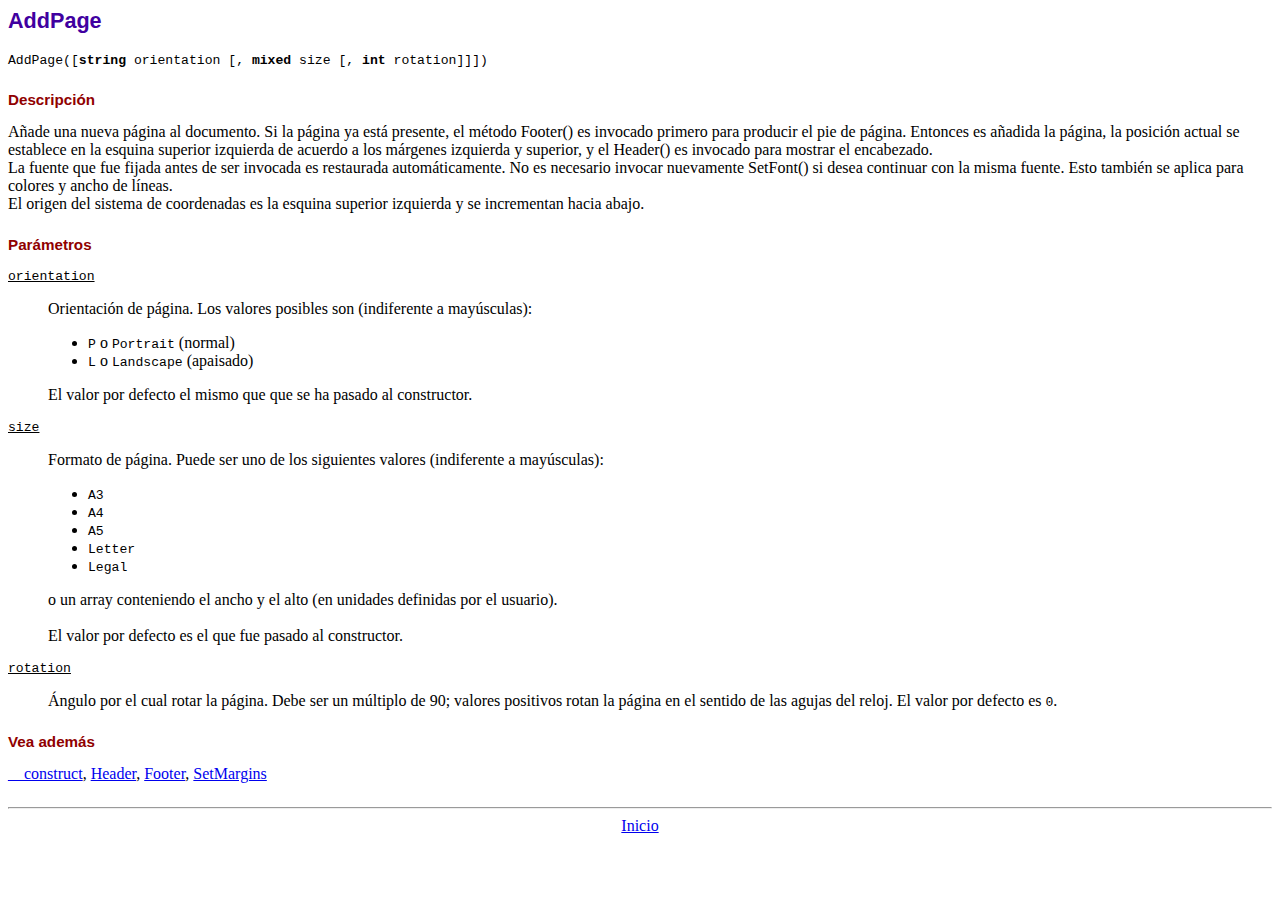
<file: fpdf185/doc/addpage.htm>
<!DOCTYPE html PUBLIC "-//W3C//DTD HTML 4.01 Transitional//EN">
<html>
<head>
<meta http-equiv="Content-Type" content="text/html; charset=ISO-8859-1">
<title>AddPage</title>
<link type="text/css" rel="stylesheet" href="../fpdf.css">
</head>
<body>
<h1>AddPage</h1>
<code>AddPage([<b>string</b> orientation [, <b>mixed</b> size [, <b>int</b> rotation]]])</code>
<h2>Descripci�n</h2>
A�ade una nueva p�gina al documento. Si la p�gina ya est� presente, el m�todo Footer() es invocado primero para producir
el pie de p�gina. Entonces es a�adida la p�gina, la posici�n actual se establece en la esquina superior izquierda de
acuerdo a los m�rgenes izquierda y superior, y el Header() es invocado para mostrar el encabezado.<br>
La fuente que fue fijada antes de ser invocada es restaurada autom�ticamente. No es necesario invocar nuevamente SetFont()
si desea continuar con la misma fuente. Esto tambi�n se aplica para colores y ancho de l�neas.<br>
El origen del sistema de coordenadas es la esquina superior izquierda y se incrementan  hacia abajo.
<h2>Par�metros</h2>
<dl class="param">
<dt><code>orientation</code></dt>
<dd>
Orientaci�n de p�gina. Los valores posibles son (indiferente a may�sculas):
<ul>
<li><code>P</code> o <code>Portrait</code> (normal)</li>
<li><code>L</code> o <code>Landscape</code> (apaisado)</li>
</ul>
El valor por defecto el mismo que que se ha pasado al constructor.
</dd>
<dt><code>size</code></dt>
<dd>
Formato de p�gina. Puede ser uno de los siguientes valores (indiferente a may�sculas):
<ul>
<li><code>A3</code></li>
<li><code>A4</code></li>
<li><code>A5</code></li>
<li><code>Letter</code></li>
<li><code>Legal</code></li>
</ul>
o un array conteniendo el ancho y el alto (en unidades definidas por el usuario).<br>
<br>
El valor por defecto es el que fue pasado al constructor.
</dd>
<dt><code>rotation</code></dt>
<dd>
�ngulo por el cual rotar la p�gina. Debe ser un m�ltiplo de 90; valores positivos rotan
la p�gina en el sentido de las agujas del reloj. El valor por defecto es <code>0</code>.
</dd>
</dl>
<h2>Vea adem�s</h2>
<a href="__construct.htm">__construct</a>,
<a href="header.htm">Header</a>,
<a href="footer.htm">Footer</a>,
<a href="setmargins.htm">SetMargins</a>
<hr style="margin-top:1.5em">
<div style="text-align:center"><a href="index.htm">Inicio</a></div>
</body>
</html>
</file>
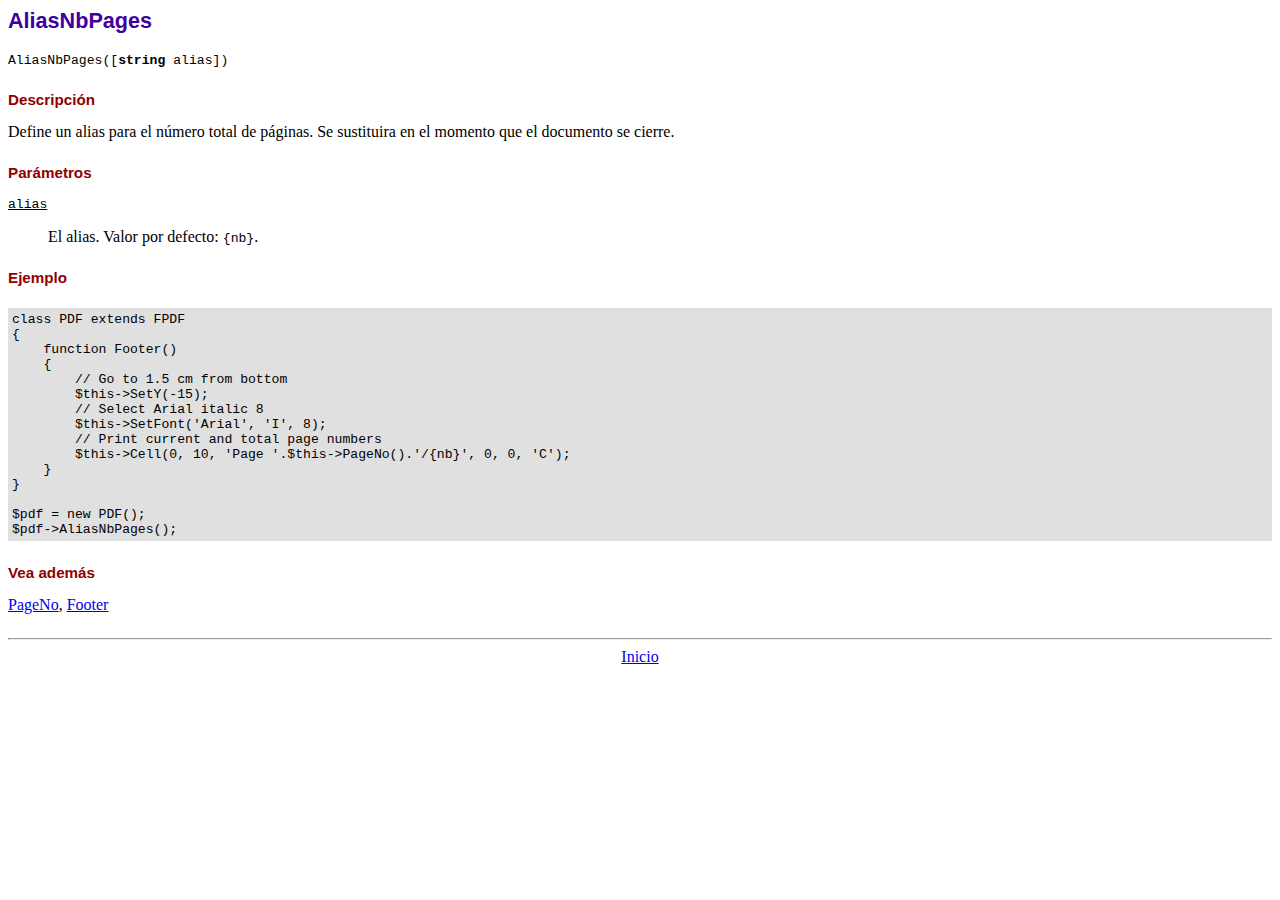
<file: fpdf185/doc/aliasnbpages.htm>
<!DOCTYPE html PUBLIC "-//W3C//DTD HTML 4.01 Transitional//EN">
<html>
<head>
<meta http-equiv="Content-Type" content="text/html; charset=ISO-8859-1">
<title>AliasNbPages</title>
<link type="text/css" rel="stylesheet" href="../fpdf.css">
</head>
<body>
<h1>AliasNbPages</h1>
<code>AliasNbPages([<b>string</b> alias])</code>
<h2>Descripci�n</h2>
Define un alias para el n�mero total de p�ginas. Se sustituira en el momento que el documento se cierre.
<h2>Par�metros</h2>
<dl class="param">
<dt><code>alias</code></dt>
<dd>
El alias. Valor por defecto: <code>{nb}</code>.
</dd>
</dl>
<h2>Ejemplo</h2>
<div class="doc-source">
<pre><code>class PDF extends FPDF
{
    function Footer()
    {
        // Go to 1.5 cm from bottom
        $this-&gt;SetY(-15);
        // Select Arial italic 8
        $this-&gt;SetFont('Arial', 'I', 8);
        // Print current and total page numbers
        $this-&gt;Cell(0, 10, 'Page '.$this-&gt;PageNo().'/{nb}', 0, 0, 'C');
    }
}

$pdf = new PDF();
$pdf-&gt;AliasNbPages();</code></pre>
</div>
<h2>Vea adem�s</h2>
<a href="pageno.htm">PageNo</a>,
<a href="footer.htm">Footer</a>
<hr style="margin-top:1.5em">
<div style="text-align:center"><a href="index.htm">Inicio</a></div>
</body>
</html>
</file>
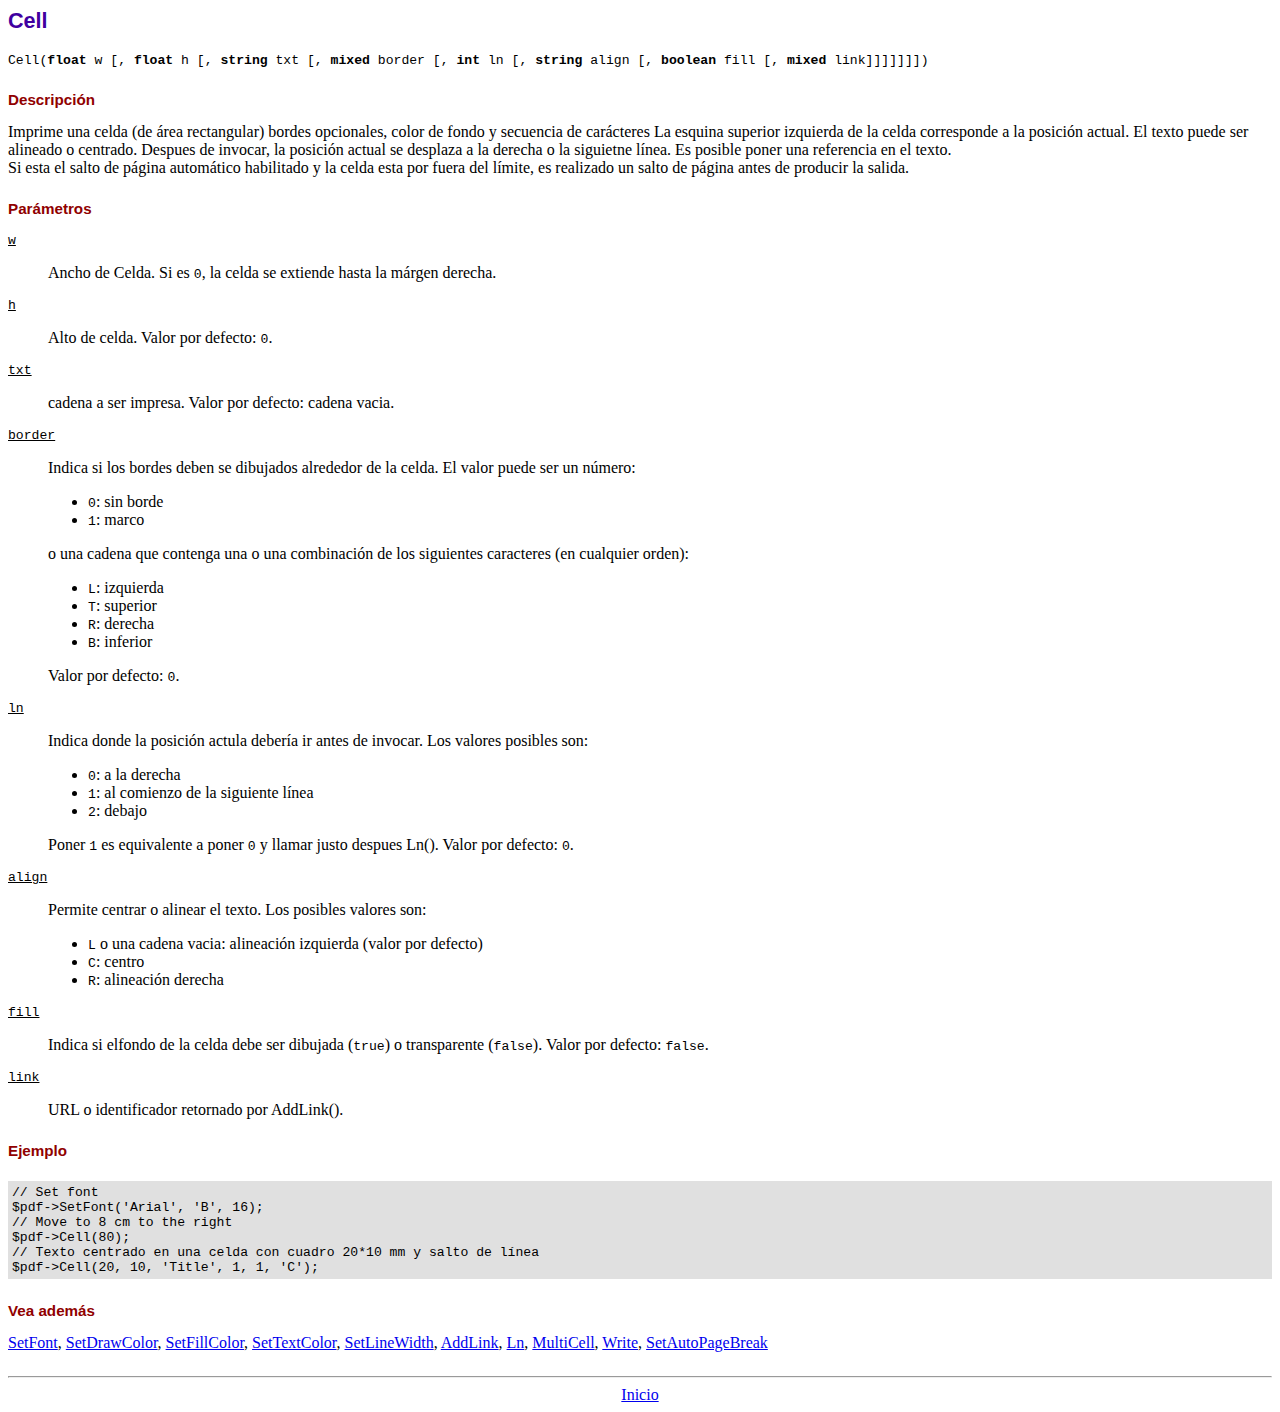
<file: fpdf185/doc/cell.htm>
<!DOCTYPE html PUBLIC "-//W3C//DTD HTML 4.01 Transitional//EN">
<html>
<head>
<meta http-equiv="Content-Type" content="text/html; charset=ISO-8859-1">
<title>Cell</title>
<link type="text/css" rel="stylesheet" href="../fpdf.css">
</head>
<body>
<h1>Cell</h1>
<code>Cell(<b>float</b> w [, <b>float</b> h [, <b>string</b> txt [, <b>mixed</b> border [, <b>int</b> ln [, <b>string</b> align [, <b>boolean</b> fill [, <b>mixed</b> link]]]]]]])</code>
<h2>Descripci�n</h2>
Imprime una celda (de �rea rectangular) bordes opcionales, color de fondo y secuencia de car�cteres
La esquina superior izquierda de la celda corresponde a la posici�n actual. El texto puede ser alineado o centrado. Despues de invocar, la posici�n actual se desplaza a la derecha o la siguietne l�nea. Es posible poner una referencia en el texto.
<br>
Si esta el salto de p�gina autom�tico habilitado y la celda esta por fuera del l�mite, es realizado un salto de p�gina antes de producir la salida.
<h2>Par�metros</h2>
<dl class="param">
<dt><code>w</code></dt>
<dd>
Ancho de Celda. Si es <code>0</code>, la celda se extiende hasta la m�rgen derecha.
</dd>
<dt><code>h</code></dt>
<dd>
Alto de celda.
Valor por defecto: <code>0</code>.
</dd>
<dt><code>txt</code></dt>
<dd>
cadena a ser impresa.
Valor por defecto: cadena vacia.
</dd>
<dt><code>border</code></dt>
<dd>
Indica si los bordes deben se dibujados alrededor de la celda. El valor puede ser un n�mero:
<ul>
<li><code>0</code>: sin borde</li>
<li><code>1</code>: marco</li>
</ul>
o una cadena que contenga una o una combinaci�n de los siguientes caracteres (en cualquier orden):
<ul>
<li><code>L</code>: izquierda</li>
<li><code>T</code>: superior</li>
<li><code>R</code>: derecha</li>
<li><code>B</code>: inferior</li>
</ul>
Valor por defecto: <code>0</code>.
</dd>
<dt><code>ln</code></dt>
<dd>
Indica donde la posici�n actula deber�a ir antes de invocar. Los valores posibles son:
<ul>
<li><code>0</code>: a la derecha</li>
<li><code>1</code>: al comienzo de la siguiente l�nea</li>
<li><code>2</code>: debajo</li>
</ul>
Poner <code>1</code> es equivalente a poner <code>0</code> y llamar justo despues Ln().
Valor por defecto: <code>0</code>.
</dd>
<dt><code>align</code></dt>
<dd>
Permite centrar o alinear el texto. Los posibles valores son:
<ul>
<li><code>L</code> o una cadena vacia: alineaci�n izquierda (valor por defecto)</li>
<li><code>C</code>: centro</li>
<li><code>R</code>: alineaci�n derecha</li>
</ul>
</dd>
<dt><code>fill</code></dt>
<dd>
Indica si elfondo de la celda debe ser dibujada (<code>true</code>) o transparente (<code>false</code>).
Valor por defecto: <code>false</code>.
</dd>
<dt><code>link</code></dt>
<dd>
URL o identificador retornado por AddLink().
</dd>
</dl>
<h2>Ejemplo</h2>
<div class="doc-source">
<pre><code>// Set font
$pdf-&gt;SetFont('Arial', 'B', 16);
// Move to 8 cm to the right
$pdf-&gt;Cell(80);
// Texto centrado en una celda con cuadro 20*10 mm y salto de l�nea
$pdf-&gt;Cell(20, 10, 'Title', 1, 1, 'C');</code></pre>
</div>
<h2>Vea adem�s</h2>
<a href="setfont.htm">SetFont</a>,
<a href="setdrawcolor.htm">SetDrawColor</a>,
<a href="setfillcolor.htm">SetFillColor</a>,
<a href="settextcolor.htm">SetTextColor</a>,
<a href="setlinewidth.htm">SetLineWidth</a>,
<a href="addlink.htm">AddLink</a>,
<a href="ln.htm">Ln</a>,
<a href="multicell.htm">MultiCell</a>,
<a href="write.htm">Write</a>,
<a href="setautopagebreak.htm">SetAutoPageBreak</a>
<hr style="margin-top:1.5em">
<div style="text-align:center"><a href="index.htm">Inicio</a></div>
</body>
</html>
</file>
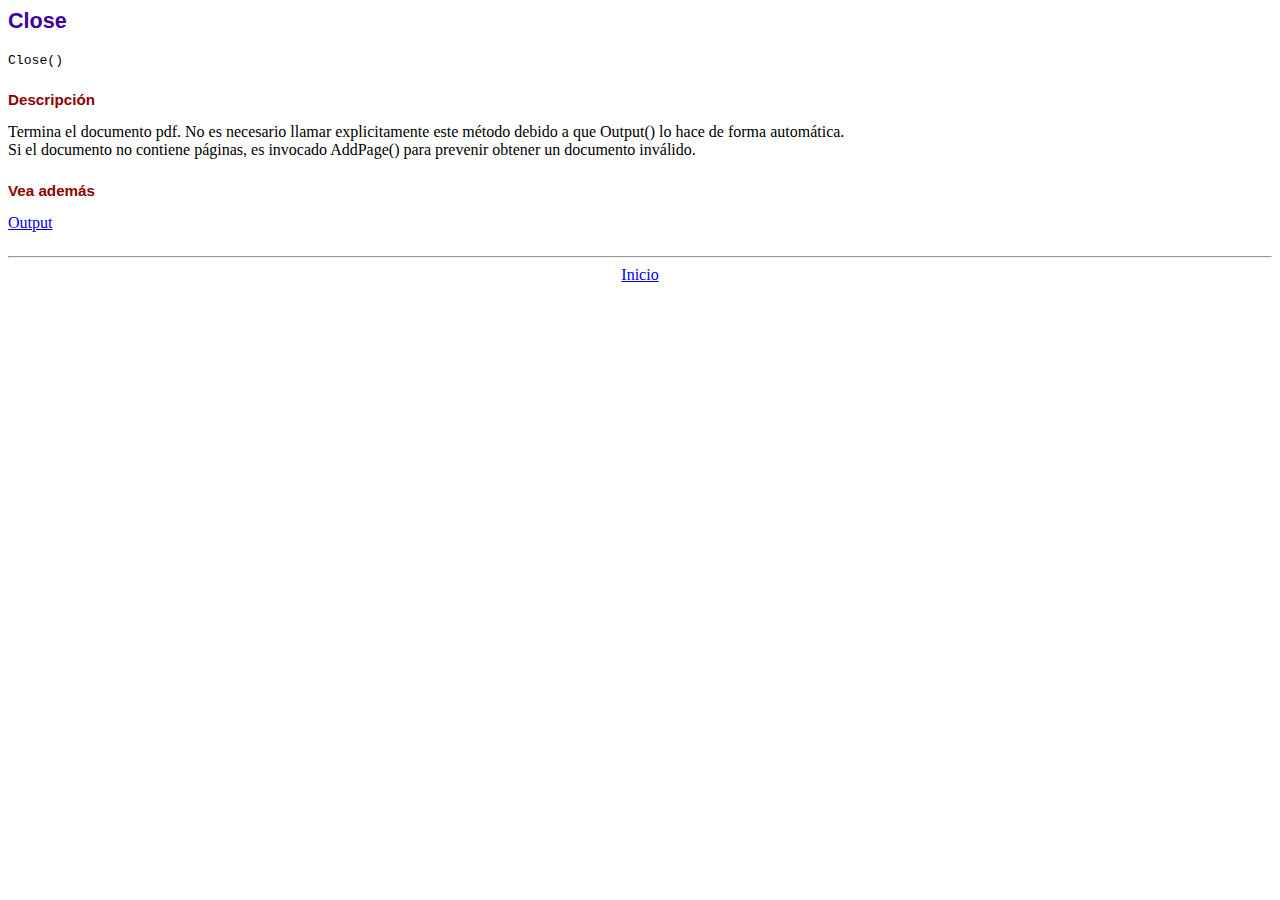
<file: fpdf185/doc/close.htm>
<!DOCTYPE html PUBLIC "-//W3C//DTD HTML 4.01 Transitional//EN">
<html>
<head>
<meta http-equiv="Content-Type" content="text/html; charset=ISO-8859-1">
<title>Close</title>
<link type="text/css" rel="stylesheet" href="../fpdf.css">
</head>
<body>
<h1>Close</h1>
<code>Close()</code>
<h2>Descripci�n</h2>
Termina el documento pdf. No es necesario llamar explicitamente este m�todo debido a que
Output() lo hace de forma autom�tica.
<br>
Si el documento no contiene p�ginas, es invocado AddPage() para prevenir obtener un documento inv�lido.
<h2>Vea adem�s</h2>
<a href="output.htm">Output</a>
<hr style="margin-top:1.5em">
<div style="text-align:center"><a href="index.htm">Inicio</a></div>
</body>
</html>
</file>
<file: CSS/carousel.css>
/* GLOBAL STYLES
-------------------------------------------------- */
/* Padding below the footer and lighter body text */

body {
  padding-top: 3rem;
  padding-bottom: 3rem;
  color: #5a5a5a;
}


/* CUSTOMIZE THE CAROUSEL
-------------------------------------------------- */

/* Carousel base class */
.carousel {
  margin-bottom: 4rem;
}
/* Since positioning the image, we need to help out the caption */
.carousel-caption {
  bottom: 3rem;
  z-index: 10;
}

/* Declare heights because of positioning of img element */
.carousel-item {
  height: 32rem;
}


/* MARKETING CONTENT
-------------------------------------------------- */

/* Center align the text within the three columns below the carousel */
.marketing .col-lg-4 {
  margin-bottom: 1.5rem;
  text-align: center;
}
/* rtl:begin:ignore */
.marketing .col-lg-4 p {
  margin-right: .75rem;
  margin-left: .75rem;
}
/* rtl:end:ignore */


/* Featurettes
------------------------- */

.featurette-divider {
  margin: 2rem 0; /* Space out the Bootstrap <hr> more */
}

/* Thin out the marketing headings */
/* rtl:begin:remove */
.featurette-heading {
  letter-spacing: -.05rem;
}

/* rtl:end:remove */

/* RESPONSIVE CSS
-------------------------------------------------- */

@media (min-width: 40em) {
  /* Bump up size of carousel content */
  .carousel-caption p {
    margin-bottom: 1.25rem;
    font-size: 1.25rem;
    line-height: 1.4;
  }

  .featurette-heading {
    font-size: 50px;
  }
}

@media (min-width: 62em) {
  .featurette-heading {
    margin-top: 7rem;
  }
}


.circulo{
  width: 140px;
  height: 140px;
  border-radius: 100%;
}

.circulo>.image{
  width: 100%;
  height: 85%;
}

.textc{
  color: rgb(250, 250, 250);
}
</file>
<file: CSS/form-validation.css>
.container {
  max-width: 960px;
}
</file>
<file: fpdf185/fpdf.css>
body {font-family:"Times New Roman",serif}
h1 {font:bold 135% Arial,sans-serif; color:#4000A0; margin-bottom:0.9em}
h2 {font:bold 95% Arial,sans-serif; color:#900000; margin-top:1.5em; margin-bottom:1em}
dl.param dt {text-decoration:underline}
dl.param dd {margin-top:1em; margin-bottom:1em}
dl.param ul {margin-top:1em; margin-bottom:1em}
tt, code, kbd {font-family:"Courier New",Courier,monospace; font-size:82%}
div.source {margin-top:1.4em; margin-bottom:1.3em}
div.source pre {display:table; border:1px solid #24246A; width:100%; margin:0em; font-family:inherit; font-size:100%}
div.source code {display:block; border:1px solid #C5C5EC; background-color:#F0F5FF; padding:6px; color:#000000}
div.doc-source {margin-top:1.4em; margin-bottom:1.3em}
div.doc-source pre {display:table; width:100%; margin:0em; font-family:inherit; font-size:100%}
div.doc-source code {display:block; background-color:#E0E0E0; padding:4px}
.kw {color:#000080; font-weight:bold}
.str {color:#CC0000}
.cmt {color:#008000}
p.demo {text-align:center; margin-top:-0.9em}
a.demo {text-decoration:none; font-weight:bold; color:#0000CC}
a.demo:link {text-decoration:none; font-weight:bold; color:#0000CC}
a.demo:hover {text-decoration:none; font-weight:bold; color:#0000FF}
a.demo:active {text-decoration:none; font-weight:bold; color:#0000FF}
</file>
<file: CSS/pricing.css>
body {
  background-image: linear-gradient(180deg, #eee, #fff 100px, #fff);

}

.container {
  max-width: 960px;
}

.pricing-header {
  max-width: 700px;
}
</file>
<file: CSS/signin.css>
html,
body {
  height: 100%;
}

body {
  display: flex;
  align-items: center;
  padding-top: 40px;
  padding-bottom: 40px;
  background-color: #f5f5f5;
  background-image: url(../Img/descarga.jfif);
}

.form-signin {
  max-width: 330px;
  padding: 15px;
}

.form-signin .form-floating:focus-within {
  z-index: 2;
}

.form-signin input[type="text"] {
  margin-bottom: -1px;
  border-bottom-right-radius: 0;
  border-bottom-left-radius: 0;
}

.form-signin input[type="text"] {
  margin-bottom: 10px;
  border-top-left-radius: 0;
  border-top-right-radius: 0;
}
</file>
